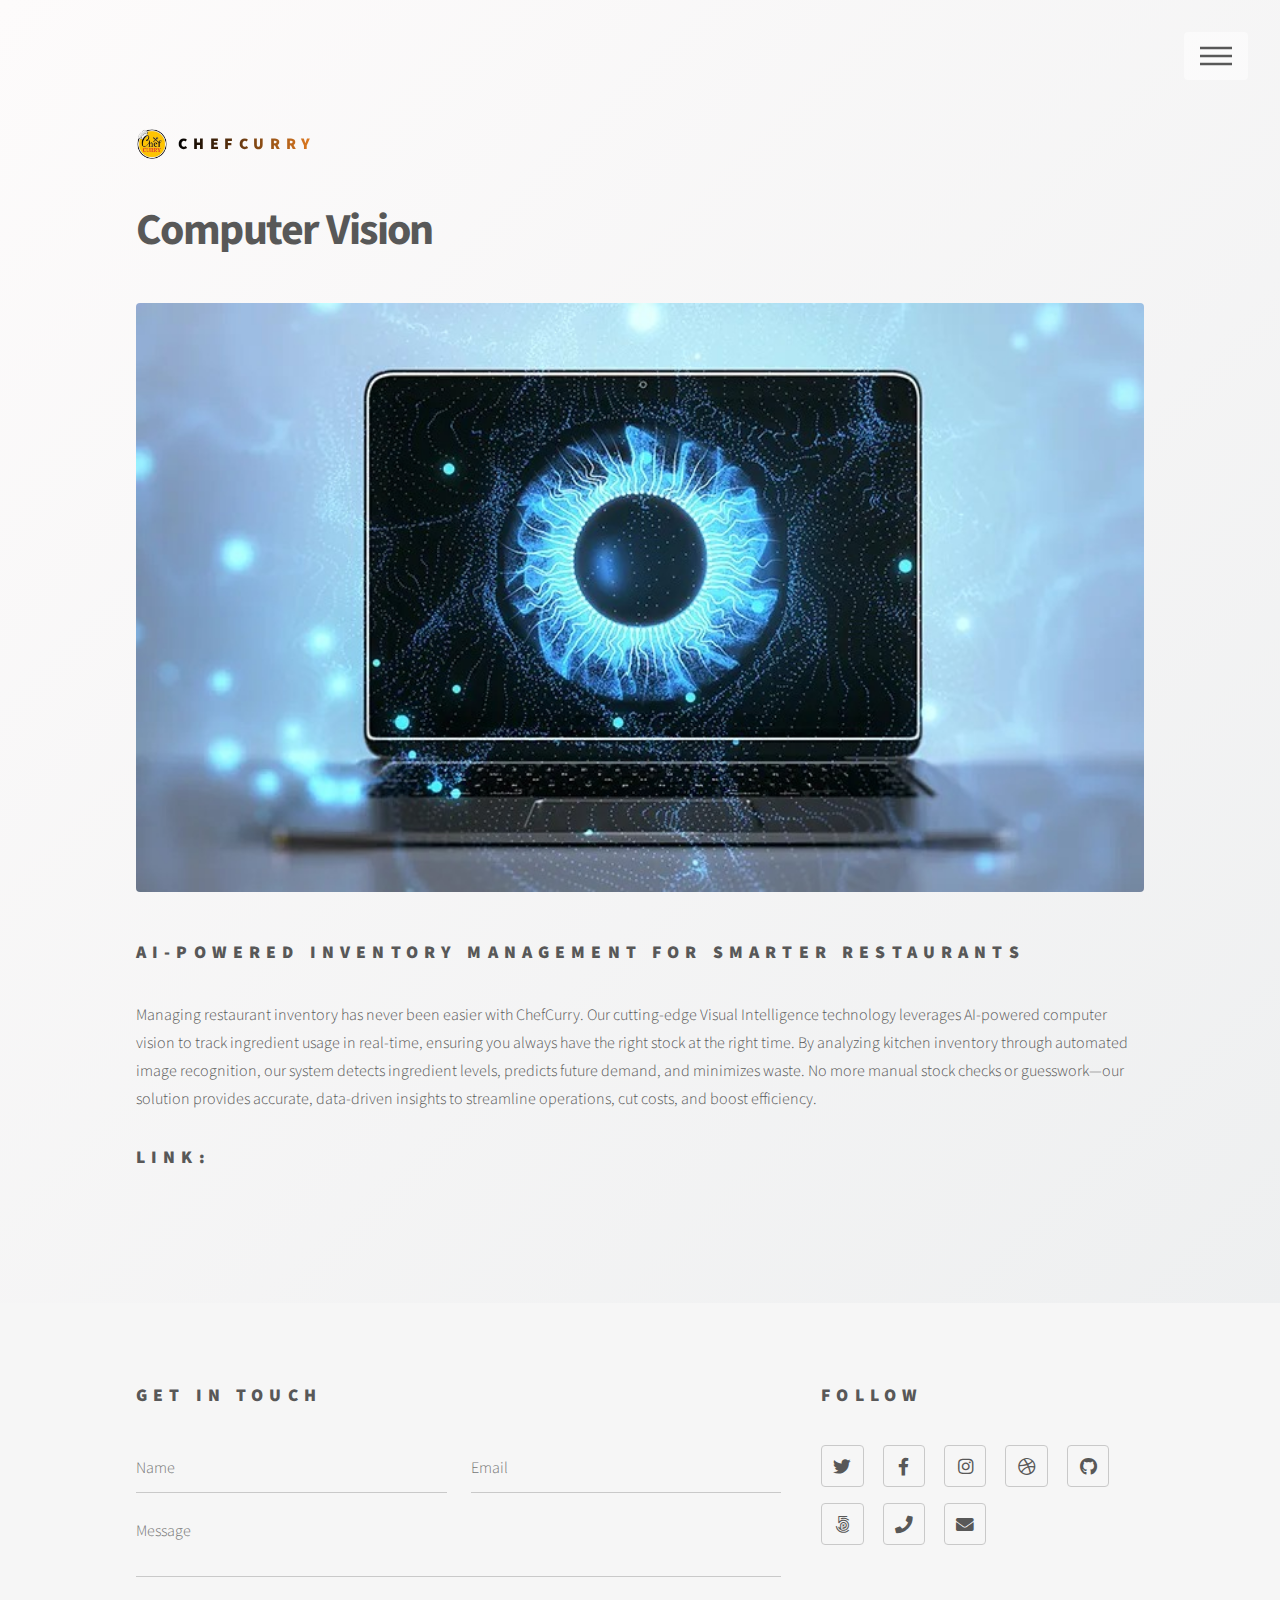
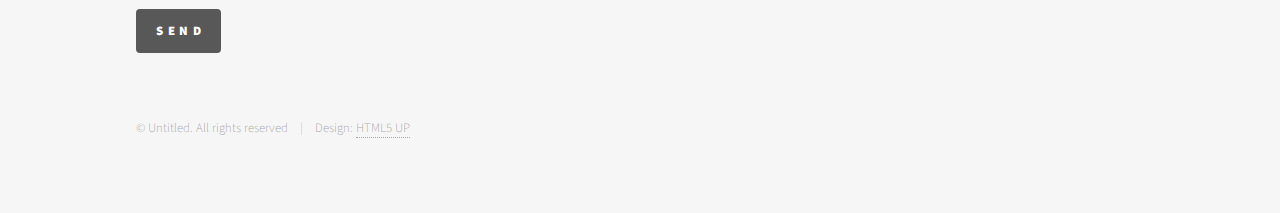
<file: html5up-phantom (2)/html5up-phantom/computer_vision.html>
<!DOCTYPE HTML>

<html>
	<head>
		<title>Computer Vision</title>
		<meta charset="utf-8" />
		<meta name="viewport" content="width=device-width, initial-scale=1, user-scalable=no" />
		<link rel="stylesheet" href="assets/css/main1.css" />
		<noscript><link rel="stylesheet" href="assets/css/noscript.css" /></noscript>
	</head>
	<body class="is-preload">
		<!-- Wrapper -->
			<div id="wrapper">

				<!-- Header -->
					<header id="header">
						<div class="inner">

							<!-- Logo -->
								<a href="index.html" class="logo">
									<span class="symbol"><img src="./images/logo-removebg-preview.png" alt="" /></span><span class="title">ChefCurry</span>
								</a>

							<!-- Nav -->
								<nav>
									<ul>
										<li><a href="#menu">Menu</a></li>
									</ul>
								</nav>

						</div>
					</header>

				<!-- Menu -->
					<nav id="menu">
						<h2>Menu</h2>
                        <ul>
							<li><a href="index.html">Home</a></li>
							<li><a href="computer_vision.html">Computer Vision for Inventory</a></li>
							<li><a href="Sales_prediction.html">Sales Prediction & Wastage prediction</a></li>
							<li><a href="Menu.html">Menu Optimization</a></li>
							
						</ul>
					</nav>

				<!-- Main -->
					<div id="main">
						<div class="inner">
							<h1>Computer Vision</h1>
							<span class="image main"><img src="images/vision.jpg" alt="" /></span>
							<h2>AI-Powered Inventory Management for Smarter Restaurants</h2>
							<p>Managing restaurant inventory has never been easier with ChefCurry. Our cutting-edge Visual Intelligence technology leverages AI-powered computer vision to track ingredient usage in real-time, ensuring you always have the right stock at the right time. By analyzing kitchen inventory through automated image recognition, our system detects ingredient levels, predicts future demand, and minimizes waste. No more manual stock checks or guesswork—our solution provides accurate, data-driven insights to streamline operations, cut costs, and boost efficiency.</p>
							<h2>Link:</h2>
						</div>
					</div>

				<!-- Footer -->
					<footer id="footer">
						<div class="inner">
							<section>
								<h2>Get in touch</h2>
								<form method="post" action="#">
									<div class="fields">
										<div class="field half">
											<input type="text" name="name" id="name" placeholder="Name" />
										</div>
										<div class="field half">
											<input type="email" name="email" id="email" placeholder="Email" />
										</div>
										<div class="field">
											<textarea name="message" id="message" placeholder="Message"></textarea>
										</div>
									</div>
									<ul class="actions">
										<li><input type="submit" value="Send" class="primary" /></li>
									</ul>
								</form>
							</section>
							<section>
								<h2>Follow</h2>
								<ul class="icons">
									<li><a href="#" class="icon brands style2 fa-twitter"><span class="label">Twitter</span></a></li>
									<li><a href="#" class="icon brands style2 fa-facebook-f"><span class="label">Facebook</span></a></li>
									<li><a href="#" class="icon brands style2 fa-instagram"><span class="label">Instagram</span></a></li>
									<li><a href="#" class="icon brands style2 fa-dribbble"><span class="label">Dribbble</span></a></li>
									<li><a href="#" class="icon brands style2 fa-github"><span class="label">GitHub</span></a></li>
									<li><a href="#" class="icon brands style2 fa-500px"><span class="label">500px</span></a></li>
									<li><a href="#" class="icon solid style2 fa-phone"><span class="label">Phone</span></a></li>
									<li><a href="#" class="icon solid style2 fa-envelope"><span class="label">Email</span></a></li>
								</ul>
							</section>
							<ul class="copyright">
								<li>&copy; Untitled. All rights reserved</li><li>Design: <a href="http://html5up.net">HTML5 UP</a></li>
							</ul>
						</div>
					</footer>

			</div>

		<!-- Scripts -->
			<script src="assets/js/jquery.min.js"></script>
			<script src="assets/js/browser.min.js"></script>
			<script src="assets/js/breakpoints.min.js"></script>
			<script src="assets/js/util.js"></script>
			<script src="assets/js/main.js"></script>

	</body>
</html>
</file>
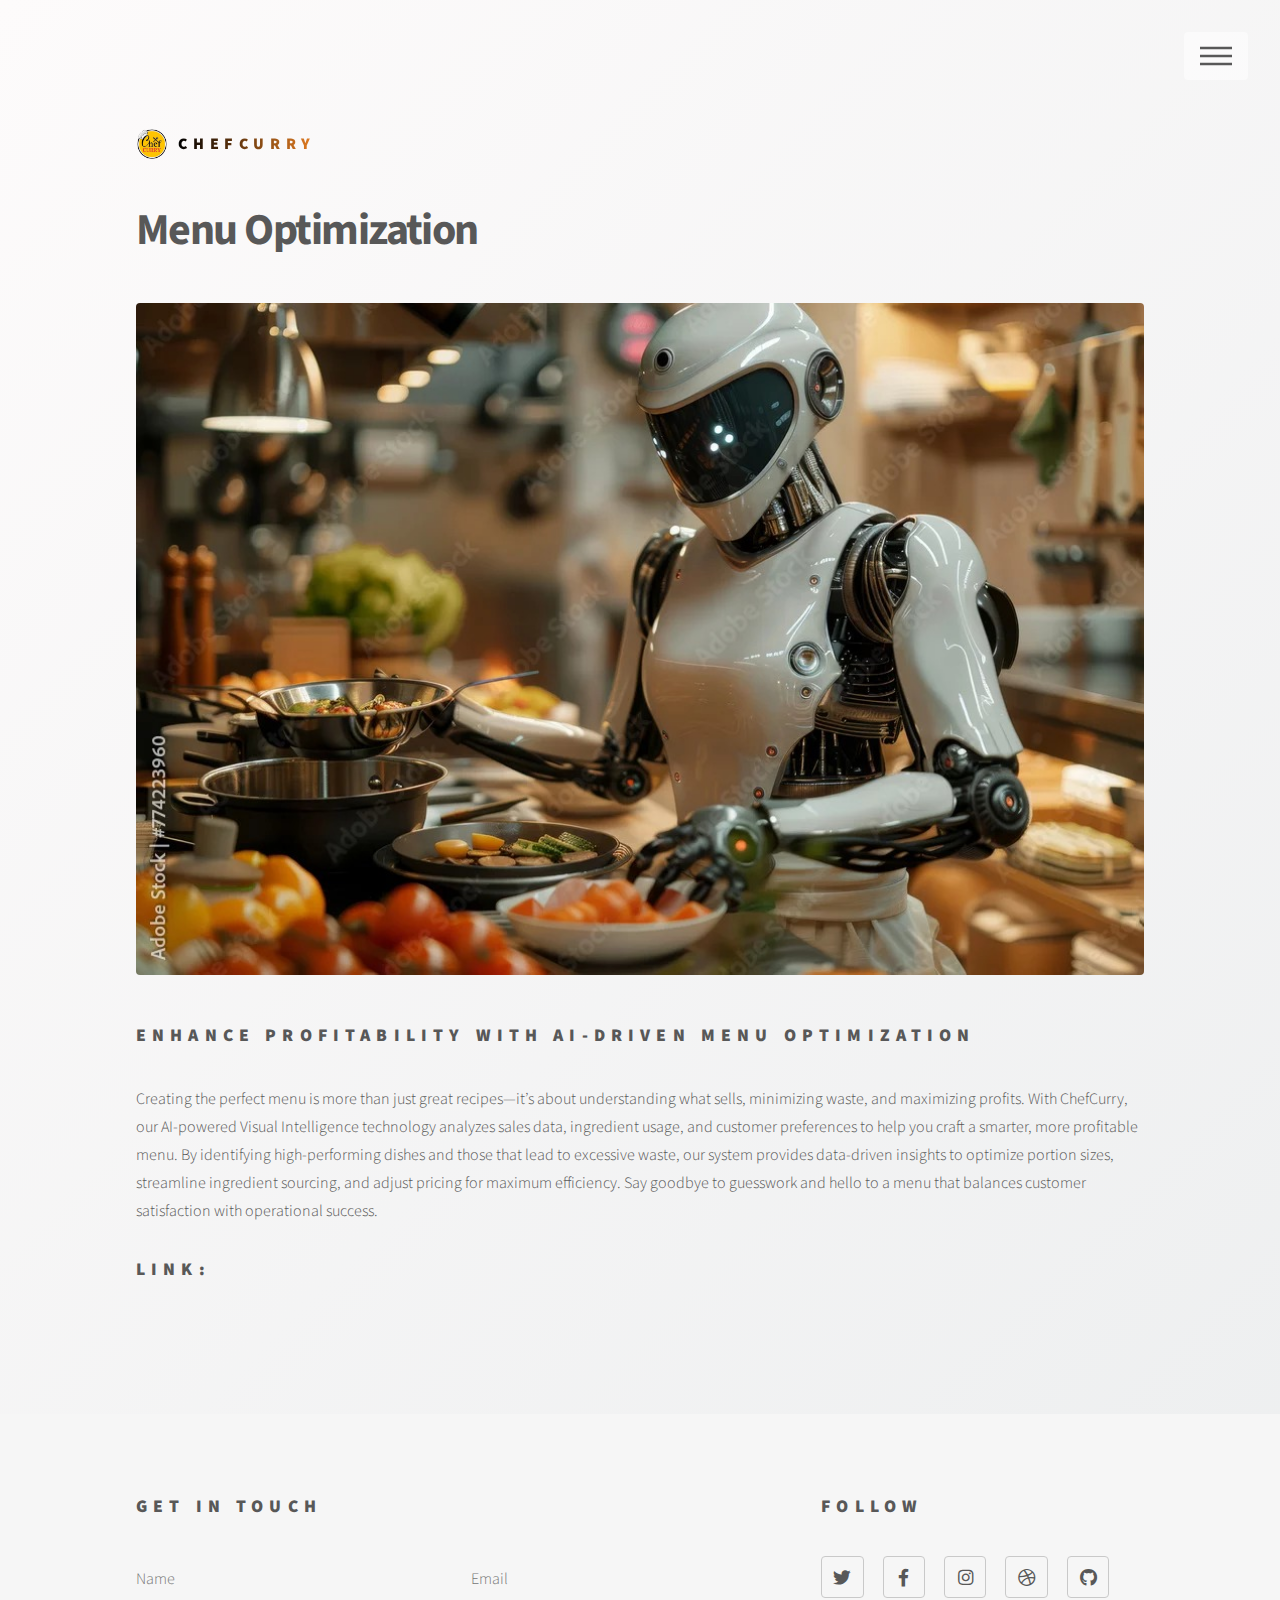
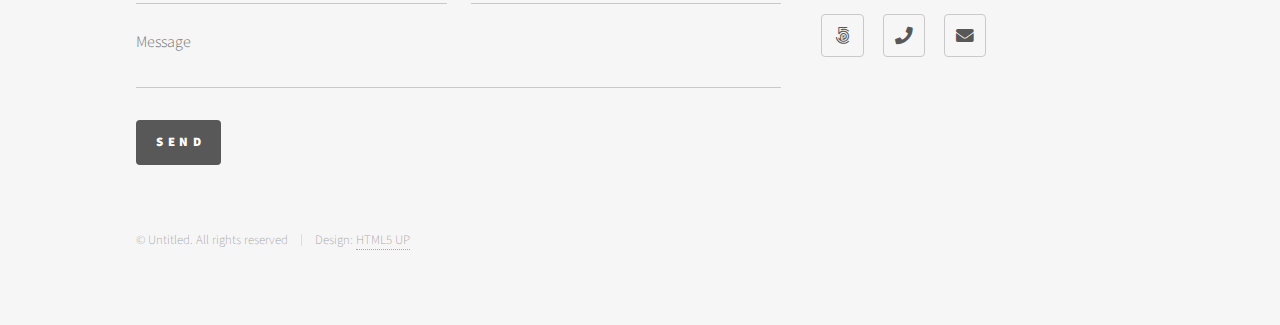
<file: html5up-phantom (2)/html5up-phantom/Menu.html>
<!DOCTYPE HTML>

<html>
	<head>
		<title>Menu Optimization</title>
		<meta charset="utf-8" />
		<meta name="viewport" content="width=device-width, initial-scale=1, user-scalable=no" />
		<link rel="stylesheet" href="assets/css/main1.css" />
		<noscript><link rel="stylesheet" href="assets/css/noscript.css" /></noscript>
	</head>
	<body class="is-preload">
		<!-- Wrapper -->
			<div id="wrapper">

				<!-- Header -->
					<header id="header">
						<div class="inner">

							<!-- Logo -->
								<a href="index.html" class="logo">
									<span class="symbol"><img src="./images/logo-removebg-preview.png" alt="" /></span><span class="title">ChefCurry</span>
								</a>

							<!-- Nav -->
								<nav>
									<ul>
										<li><a href="#menu">Menu</a></li>
									</ul>
								</nav>

						</div>
					</header>

				<!-- Menu -->
					<nav id="menu">
						<h2>Menu</h2>
                        <ul>
							<li><a href="index.html">Home</a></li>
							<li><a href="computer_vision.html">Computer Vision for Inventory</a></li>
							<li><a href="Sales_prediction.html">Sales Prediction & Wastage prediction</a></li>
							<li><a href="Menu.html">Menu Optimization</a></li>
							
						</ul>
					</nav>

				<!-- Main -->
					<div id="main">
						<div class="inner">
							<h1>Menu Optimization</h1>
							<span class="image main"><img src="images/menu.jpg" alt="" /></span>
							<h2>Enhance Profitability with AI-Driven Menu Optimization</h2>
							<p>Creating the perfect menu is more than just great recipes—it’s about understanding what sells, minimizing waste, and maximizing profits. With ChefCurry, our AI-powered Visual Intelligence technology analyzes sales data, ingredient usage, and customer preferences to help you craft a smarter, more profitable menu. By identifying high-performing dishes and those that lead to excessive waste, our system provides data-driven insights to optimize portion sizes, streamline ingredient sourcing, and adjust pricing for maximum efficiency. Say goodbye to guesswork and hello to a menu that balances customer satisfaction with operational success.</p>
							<h2>Link:</h2>
						</div>
					</div>

				<!-- Footer -->
					<footer id="footer">
						<div class="inner">
							<section>
								<h2>Get in touch</h2>
								<form method="post" action="#">
									<div class="fields">
										<div class="field half">
											<input type="text" name="name" id="name" placeholder="Name" />
										</div>
										<div class="field half">
											<input type="email" name="email" id="email" placeholder="Email" />
										</div>
										<div class="field">
											<textarea name="message" id="message" placeholder="Message"></textarea>
										</div>
									</div>
									<ul class="actions">
										<li><input type="submit" value="Send" class="primary" /></li>
									</ul>
								</form>
							</section>
							<section>
								<h2>Follow</h2>
								<ul class="icons">
									<li><a href="#" class="icon brands style2 fa-twitter"><span class="label">Twitter</span></a></li>
									<li><a href="#" class="icon brands style2 fa-facebook-f"><span class="label">Facebook</span></a></li>
									<li><a href="#" class="icon brands style2 fa-instagram"><span class="label">Instagram</span></a></li>
									<li><a href="#" class="icon brands style2 fa-dribbble"><span class="label">Dribbble</span></a></li>
									<li><a href="#" class="icon brands style2 fa-github"><span class="label">GitHub</span></a></li>
									<li><a href="#" class="icon brands style2 fa-500px"><span class="label">500px</span></a></li>
									<li><a href="#" class="icon solid style2 fa-phone"><span class="label">Phone</span></a></li>
									<li><a href="#" class="icon solid style2 fa-envelope"><span class="label">Email</span></a></li>
								</ul>
							</section>
							<ul class="copyright">
								<li>&copy; Untitled. All rights reserved</li><li>Design: <a href="http://html5up.net">HTML5 UP</a></li>
							</ul>
						</div>
					</footer>

			</div>

		<!-- Scripts -->
			<script src="assets/js/jquery.min.js"></script>
			<script src="assets/js/browser.min.js"></script>
			<script src="assets/js/breakpoints.min.js"></script>
			<script src="assets/js/util.js"></script>
			<script src="assets/js/main.js"></script>

	</body>
</html>
</file>
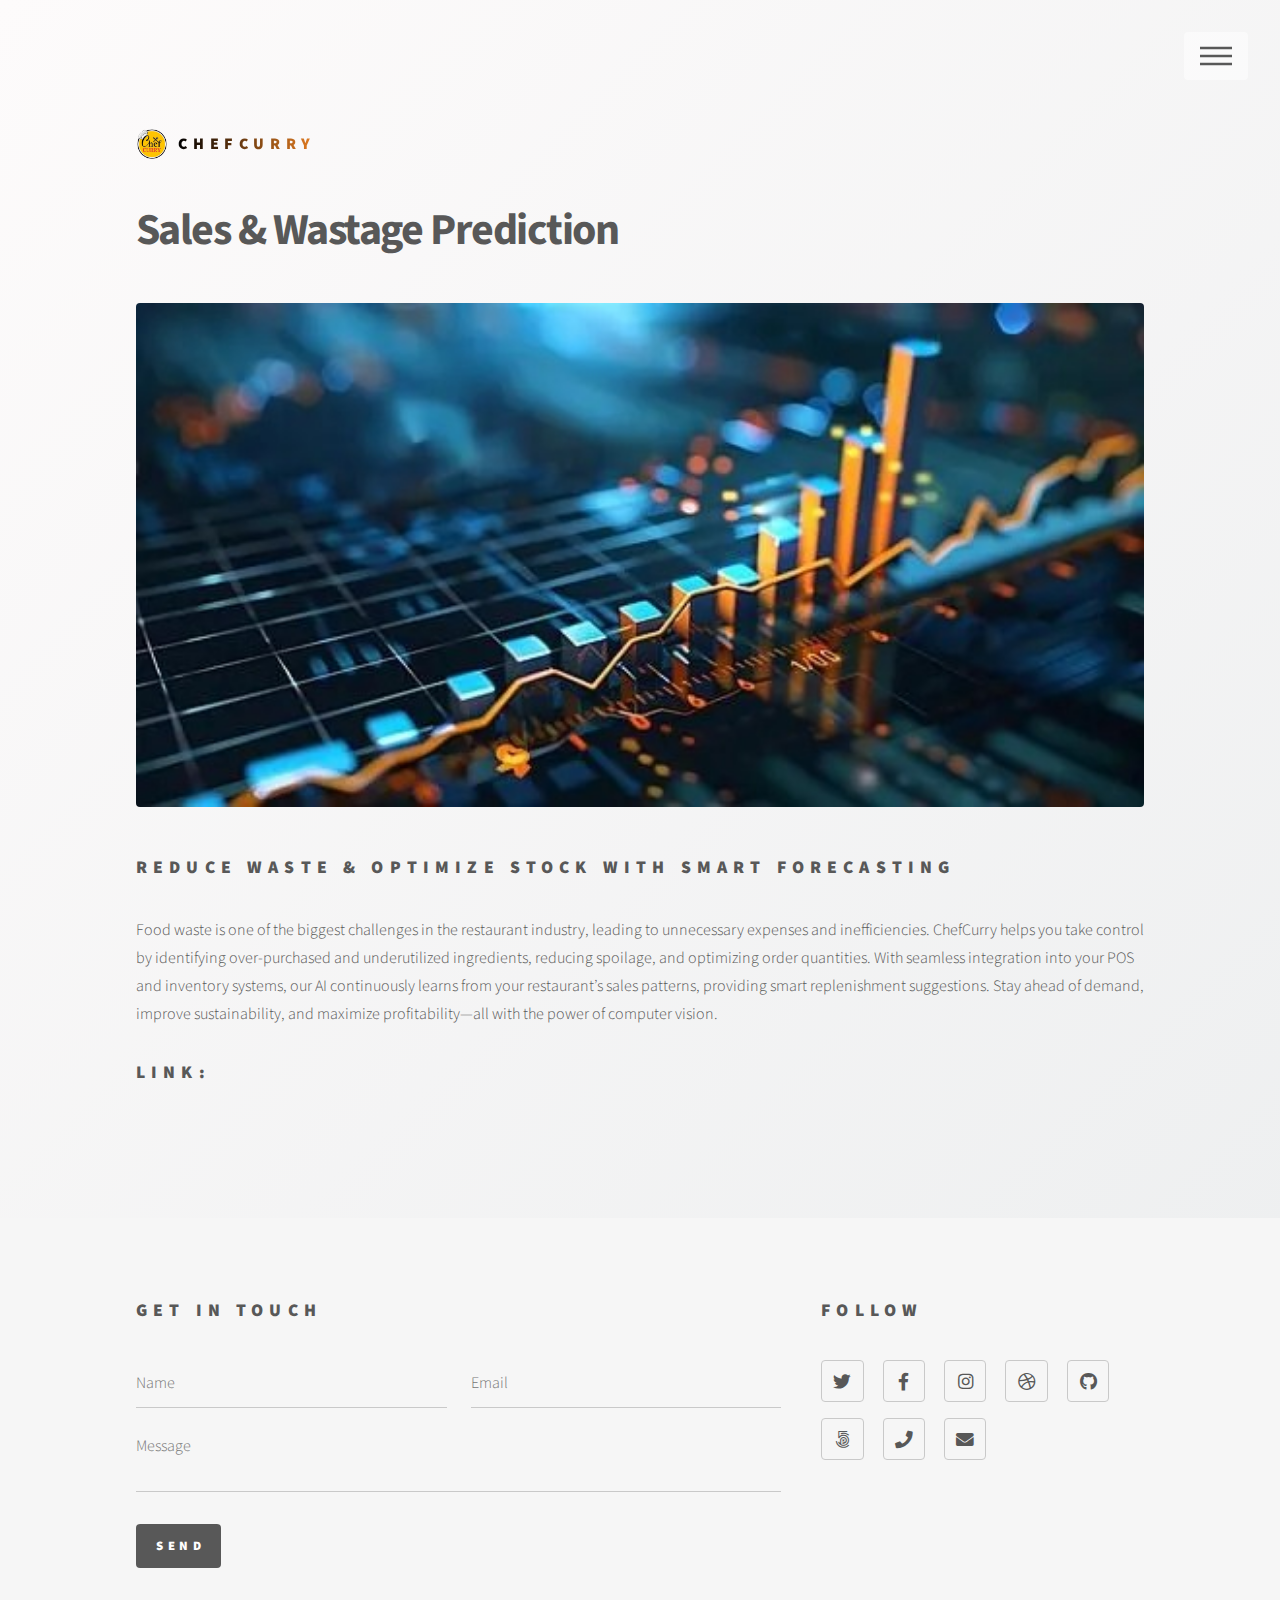
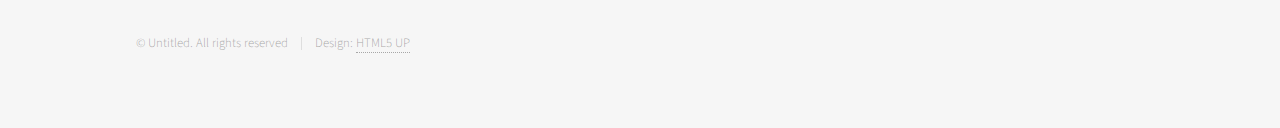
<file: html5up-phantom (2)/html5up-phantom/Sales_prediction.html>
<!DOCTYPE HTML>

<html>
	<head>
		<title>Sales Prediction</title>
		<meta charset="utf-8" />
		<meta name="viewport" content="width=device-width, initial-scale=1, user-scalable=no" />
		<link rel="stylesheet" href="assets/css/main1.css" />
		<noscript><link rel="stylesheet" href="assets/css/noscript.css" /></noscript>
	</head>
	<body class="is-preload">
		<!-- Wrapper -->
			<div id="wrapper">

				<!-- Header -->
					<header id="header">
						<div class="inner">

							<!-- Logo -->
								<a href="index.html" class="logo">
									<span class="symbol"><img src="./images/logo-removebg-preview.png" alt="" /></span><span class="title">ChefCurry</span>
								</a>

							<!-- Nav -->
								<nav>
									<ul>
										<li><a href="#menu">Menu</a></li>
									</ul>
								</nav>

						</div>
					</header>

				<!-- Menu -->
					<nav id="menu">
						<h2>Menu</h2>
                        <ul>
							<li><a href="index.html">Home</a></li>
							<li><a href="computer_vision.html">Computer Vision for Inventory</a></li>
							<li><a href="Sales_prediction.html">Sales Prediction & Wastage prediction</a></li>
							<li><a href="Menu.html">Menu Optimization</a></li>
							
						</ul>
					</nav>

				<!-- Main -->
					<div id="main">
						<div class="inner">
							<h1>Sales & Wastage Prediction</h1>
							<span class="image main"><img src="images/prediction.jpg" alt="" /></span>
							<h2>Reduce Waste & Optimize Stock with Smart Forecasting</h2>
							<p>Food waste is one of the biggest challenges in the restaurant industry, leading to unnecessary expenses and inefficiencies. ChefCurry helps you take control by identifying over-purchased and underutilized ingredients, reducing spoilage, and optimizing order quantities. With seamless integration into your POS and inventory systems, our AI continuously learns from your restaurant’s sales patterns, providing smart replenishment suggestions. Stay ahead of demand, improve sustainability, and maximize profitability—all with the power of computer vision.</p>
							<h2>Link:</h2>
						</div>
					</div>

				<!-- Footer -->
					<footer id="footer">
						<div class="inner">
							<section>
								<h2>Get in touch</h2>
								<form method="post" action="#">
									<div class="fields">
										<div class="field half">
											<input type="text" name="name" id="name" placeholder="Name" />
										</div>
										<div class="field half">
											<input type="email" name="email" id="email" placeholder="Email" />
										</div>
										<div class="field">
											<textarea name="message" id="message" placeholder="Message"></textarea>
										</div>
									</div>
									<ul class="actions">
										<li><input type="submit" value="Send" class="primary" /></li>
									</ul>
								</form>
							</section>
							<section>
								<h2>Follow</h2>
								<ul class="icons">
									<li><a href="#" class="icon brands style2 fa-twitter"><span class="label">Twitter</span></a></li>
									<li><a href="#" class="icon brands style2 fa-facebook-f"><span class="label">Facebook</span></a></li>
									<li><a href="#" class="icon brands style2 fa-instagram"><span class="label">Instagram</span></a></li>
									<li><a href="#" class="icon brands style2 fa-dribbble"><span class="label">Dribbble</span></a></li>
									<li><a href="#" class="icon brands style2 fa-github"><span class="label">GitHub</span></a></li>
									<li><a href="#" class="icon brands style2 fa-500px"><span class="label">500px</span></a></li>
									<li><a href="#" class="icon solid style2 fa-phone"><span class="label">Phone</span></a></li>
									<li><a href="#" class="icon solid style2 fa-envelope"><span class="label">Email</span></a></li>
								</ul>
							</section>
							<ul class="copyright">
								<li>&copy; Untitled. All rights reserved</li><li>Design: <a href="http://html5up.net">HTML5 UP</a></li>
							</ul>
						</div>
					</footer>

			</div>

		<!-- Scripts -->
			<script src="assets/js/jquery.min.js"></script>
			<script src="assets/js/browser.min.js"></script>
			<script src="assets/js/breakpoints.min.js"></script>
			<script src="assets/js/util.js"></script>
			<script src="assets/js/main.js"></script>

	</body>
</html>
</file>
<file: html5up-phantom (2)/html5up-phantom/assets/css/noscript.css>
/*
	Phantom by HTML5 UP
	html5up.net | @ajlkn
	Free for personal and commercial use under the CCA 3.0 license (html5up.net/license)
*/

/* Tiles */

	body.is-preload .tiles article {
		-moz-transform: none;
		-webkit-transform: none;
		-ms-transform: none;
		transform: none;
		opacity: 1;
	}
</file>
<file: html5up-phantom (2)/html5up-phantom/assets/css/main1.css>
@import url(fontawesome-all.min.css);
@import url("https://fonts.googleapis.com/css?family=Source+Sans+Pro:300,700,900");

/*
	Phantom by HTML5 UP
	html5up.net | @ajlkn
	Free for personal and commercial use under the CCA 3.0 license (html5up.net/license)
*/

/* RESET & BASE */
html, body, div, span, applet, object,
iframe, h1, h2, h3, h4, h5, h6, p, blockquote,
pre, a, abbr, acronym, address, big, cite,
code, del, dfn, em, img, ins, kbd, q, s, samp,
small, strike, strong, sub, sup, tt, var, b,
u, i, center, dl, dt, dd, ol, ul, li, fieldset,
form, label, legend, table, caption, tbody,
tfoot, thead, tr, th, td, article, aside,
canvas, details, embed, figure, figcaption,
footer, header, hgroup, menu, nav, output, ruby,
section, summary, time, mark, audio, video {
	margin: 0;
	padding: 0;
	border: 0;
	font-size: 100%;
	font: inherit;
	vertical-align: baseline;
}

article, aside, details, figcaption, figure,
footer, header, hgroup, menu, nav, section {
	display: block;
}

body {
	line-height: 1;
}

ol, ul {
	list-style: none;
}

blockquote, q {
	quotes: none;
}

	blockquote:before, blockquote:after, q:before, q:after {
		content: '';
		content: none;
	}

table {
	border-collapse: collapse;
	border-spacing: 0;
}

body {
	-webkit-text-size-adjust: none;
}

mark {
	background-color: transparent;
	color: inherit;
}

input::-moz-focus-inner {
	border: 0;
	padding: 0;
}

input, select, textarea {
	-moz-appearance: none;
	-webkit-appearance: none;
	-ms-appearance: none;
	appearance: none;
}

/* Basic */

	@-ms-viewport {
		width: device-width;
	}

	body {
		-ms-overflow-style: scrollbar;
	}

	@media screen and (max-width: 480px) {

		html, body {
			min-width: 320px;
		}

	}

	html {
		box-sizing: border-box;
	}

	*, *:before, *:after {
		box-sizing: inherit;
	}

	body {
		background: #dcdbdb;
	}

		body.is-preload *, body.is-preload *:before, body.is-preload *:after {
			-moz-animation: none !important;
			-webkit-animation: none !important;
			-ms-animation: none !important;
			animation: none !important;
			-moz-transition: none !important;
			-webkit-transition: none !important;
			-ms-transition: none !important;
			transition: none !important;
		}

/* Type */

	body, input, select, textarea {
		color: #585858;
		font-family: "Source Sans Pro", Helvetica, sans-serif;
		font-size: 16pt;
		font-weight: 300;
		line-height: 1.75;
	}

		@media screen and (max-width: 1680px) {

			body, input, select, textarea {
				font-size: 14pt;
			}

		}

		@media screen and (max-width: 1280px) {

			body, input, select, textarea {
				font-size: 12pt;
			}

		}

	a {
		-moz-transition: border-bottom-color 0.2s ease, color 0.2s ease;
		-webkit-transition: border-bottom-color 0.2s ease, color 0.2s ease;
		-ms-transition: border-bottom-color 0.2s ease, color 0.2s ease;
		transition: border-bottom-color 0.2s ease, color 0.2s ease;
		text-decoration: none;
		color: #585858;
		border-bottom: dotted 1px rgba(88, 88, 88, 0.5);
	}

		a:hover {
			border-bottom-color: transparent;
			color: #f2849e !important;
		}

	strong, b {
		font-weight: 900;
	}

	em, i {
		font-style: italic;
	}

	p {
		margin: 0 0 2em 0;
	}

	h1 {
		font-size: 2.75em;
		font-weight: 700;
		line-height: 1.3;
		margin: 0 0 1em 0;
		letter-spacing: -0.035em;
	}

		h1 a {
			color: inherit;
		}

		@media screen and (max-width: 736px) {

			h1 {
				font-size: 2em;
				margin: 0 0 1em 0;
			}

		}

		@media screen and (max-width: 360px) {

			h1 {
				font-size: 1.75em;
			}

		}

	h2, h3, h4, h5, h6 {
		font-weight: 900;
		line-height: 1.5;
		margin: 0 0 2em 0;
		text-transform: uppercase;
		letter-spacing: 0.35em;
	}

		h2 a, h3 a, h4 a, h5 a, h6 a {
			color: inherit;
		}

	h2 {
		font-size: 1.1em;
	}

	h3 {
		font-size: 1em;
	}

	h4 {
		font-size: 0.8em;
	}

	h5 {
		font-size: 0.8em;
	}

	h6 {
		font-size: 0.8em;
	}

	@media screen and (max-width: 980px) {

		h1 br, h2 br, h3 br, h4 br, h5 br, h6 br {
			display: none;
		}

	}

	@media screen and (max-width: 736px) {

		h2 {
			font-size: 1em;
		}

		h3 {
			font-size: 0.8em;
		}

	}

	sub {
		font-size: 0.8em;
		position: relative;
		top: 0.5em;
	}

	sup {
		font-size: 0.8em;
		position: relative;
		top: -0.5em;
	}

	blockquote {
		border-left: solid 4px #c9c9c9;
		font-style: italic;
		margin: 0 0 2em 0;
		padding: 0.5em 0 0.5em 2em;
	}

	code {
		background: rgba(144, 144, 144, 0.075);
		border-radius: 4px;
		border: solid 1px #c9c9c9;
		font-family: "Courier New", monospace;
		font-size: 0.9em;
		margin: 0 0.25em;
		padding: 0.25em 0.65em;
	}

	pre {
		-webkit-overflow-scrolling: touch;
		font-family: "Courier New", monospace;
		font-size: 0.9em;
		margin: 0 0 2em 0;
	}

		pre code {
			display: block;
			line-height: 1.75;
			padding: 1em 1.5em;
			overflow-x: auto;
		}

	hr {
		border: 0;
		border-bottom: solid 1px #c9c9c9;
		margin: 2em 0;
	}

		hr.major {
			margin: 3em 0;
		}

	.align-left {
		text-align: left;
	}

	.align-center {
		text-align: center;
	}

	.align-right {
		text-align: right;
	}

/* Row */

	.row {
		display: flex;
		flex-wrap: wrap;
		box-sizing: border-box;
		align-items: stretch;
	}

		.row > * {
			box-sizing: border-box;
		}

		.row.gtr-uniform > * > :last-child {
			margin-bottom: 0;
		}

		.row.aln-left {
			justify-content: flex-start;
		}

		.row.aln-center {
			justify-content: center;
		}

		.row.aln-right {
			justify-content: flex-end;
		}

		.row.aln-top {
			align-items: flex-start;
		}

		.row.aln-middle {
			align-items: center;
		}

		.row.aln-bottom {
			align-items: flex-end;
		}

		.row > .imp {
			order: -1;
		}

		.row > .col-1 {
			width: 8.33333%;
		}

		.row > .off-1 {
			margin-left: 8.33333%;
		}

		.row > .col-2 {
			width: 16.66667%;
		}

		.row > .off-2 {
			margin-left: 16.66667%;
		}

		.row > .col-3 {
			width: 25%;
		}

		.row > .off-3 {
			margin-left: 25%;
		}

		.row > .col-4 {
			width: 33.33333%;
		}

		.row > .off-4 {
			margin-left: 33.33333%;
		}

		.row > .col-5 {
			width: 41.66667%;
		}

		.row > .off-5 {
			margin-left: 41.66667%;
		}

		.row > .col-6 {
			width: 50%;
		}

		.row > .off-6 {
			margin-left: 50%;
		}

		.row > .col-7 {
			width: 58.33333%;
		}

		.row > .off-7 {
			margin-left: 58.33333%;
		}

		.row > .col-8 {
			width: 66.66667%;
		}

		.row > .off-8 {
			margin-left: 66.66667%;
		}

		.row > .col-9 {
			width: 75%;
		}

		.row > .off-9 {
			margin-left: 75%;
		}

		.row > .col-10 {
			width: 83.33333%;
		}

		.row > .off-10 {
			margin-left: 83.33333%;
		}

		.row > .col-11 {
			width: 91.66667%;
		}

		.row > .off-11 {
			margin-left: 91.66667%;
		}

		.row > .col-12 {
			width: 100%;
		}

		.row > .off-12 {
			margin-left: 100%;
		}

		.row.gtr-0 {
			margin-top: 0;
			margin-left: 0em;
		}

			.row.gtr-0 > * {
				padding: 0 0 0 0em;
			}

			.row.gtr-0.gtr-uniform {
				margin-top: 0em;
			}

				.row.gtr-0.gtr-uniform > * {
					padding-top: 0em;
				}

		.row.gtr-25 {
			margin-top: 0;
			margin-left: -0.5em;
		}

			.row.gtr-25 > * {
				padding: 0 0 0 0.5em;
			}

			.row.gtr-25.gtr-uniform {
				margin-top: -0.5em;
			}

				.row.gtr-25.gtr-uniform > * {
					padding-top: 0.5em;
				}

		.row.gtr-50 {
			margin-top: 0;
			margin-left: -1em;
		}

			.row.gtr-50 > * {
				padding: 0 0 0 1em;
			}

			.row.gtr-50.gtr-uniform {
				margin-top: -1em;
			}

				.row.gtr-50.gtr-uniform > * {
					padding-top: 1em;
				}

		.row {
			margin-top: 0;
			margin-left: -2em;
		}

			.row > * {
				padding: 0 0 0 2em;
			}

			.row.gtr-uniform {
				margin-top: -2em;
			}

				.row.gtr-uniform > * {
					padding-top: 2em;
				}

		.row.gtr-150 {
			margin-top: 0;
			margin-left: -3em;
		}

			.row.gtr-150 > * {
				padding: 0 0 0 3em;
			}

			.row.gtr-150.gtr-uniform {
				margin-top: -3em;
			}

				.row.gtr-150.gtr-uniform > * {
					padding-top: 3em;
				}

		.row.gtr-200 {
			margin-top: 0;
			margin-left: -4em;
		}

			.row.gtr-200 > * {
				padding: 0 0 0 4em;
			}

			.row.gtr-200.gtr-uniform {
				margin-top: -4em;
			}

				.row.gtr-200.gtr-uniform > * {
					padding-top: 4em;
				}

		@media screen and (max-width: 1680px) {

			.row {
				display: flex;
				flex-wrap: wrap;
				box-sizing: border-box;
				align-items: stretch;
			}

				.row > * {
					box-sizing: border-box;
				}

				.row.gtr-uniform > * > :last-child {
					margin-bottom: 0;
				}

				.row.aln-left {
					justify-content: flex-start;
				}

				.row.aln-center {
					justify-content: center;
				}

				.row.aln-right {
					justify-content: flex-end;
				}

				.row.aln-top {
					align-items: flex-start;
				}

				.row.aln-middle {
					align-items: center;
				}

				.row.aln-bottom {
					align-items: flex-end;
				}

				.row > .imp-xlarge {
					order: -1;
				}

				.row > .col-1-xlarge {
					width: 8.33333%;
				}

				.row > .off-1-xlarge {
					margin-left: 8.33333%;
				}

				.row > .col-2-xlarge {
					width: 16.66667%;
				}

				.row > .off-2-xlarge {
					margin-left: 16.66667%;
				}

				.row > .col-3-xlarge {
					width: 25%;
				}

				.row > .off-3-xlarge {
					margin-left: 25%;
				}

				.row > .col-4-xlarge {
					width: 33.33333%;
				}

				.row > .off-4-xlarge {
					margin-left: 33.33333%;
				}

				.row > .col-5-xlarge {
					width: 41.66667%;
				}

				.row > .off-5-xlarge {
					margin-left: 41.66667%;
				}

				.row > .col-6-xlarge {
					width: 50%;
				}

				.row > .off-6-xlarge {
					margin-left: 50%;
				}

				.row > .col-7-xlarge {
					width: 58.33333%;
				}

				.row > .off-7-xlarge {
					margin-left: 58.33333%;
				}

				.row > .col-8-xlarge {
					width: 66.66667%;
				}

				.row > .off-8-xlarge {
					margin-left: 66.66667%;
				}

				.row > .col-9-xlarge {
					width: 75%;
				}

				.row > .off-9-xlarge {
					margin-left: 75%;
				}

				.row > .col-10-xlarge {
					width: 83.33333%;
				}

				.row > .off-10-xlarge {
					margin-left: 83.33333%;
				}

				.row > .col-11-xlarge {
					width: 91.66667%;
				}

				.row > .off-11-xlarge {
					margin-left: 91.66667%;
				}

				.row > .col-12-xlarge {
					width: 100%;
				}

				.row > .off-12-xlarge {
					margin-left: 100%;
				}

				.row.gtr-0 {
					margin-top: 0;
					margin-left: 0em;
				}

					.row.gtr-0 > * {
						padding: 0 0 0 0em;
					}

					.row.gtr-0.gtr-uniform {
						margin-top: 0em;
					}

						.row.gtr-0.gtr-uniform > * {
							padding-top: 0em;
						}

				.row.gtr-25 {
					margin-top: 0;
					margin-left: -0.5em;
				}

					.row.gtr-25 > * {
						padding: 0 0 0 0.5em;
					}

					.row.gtr-25.gtr-uniform {
						margin-top: -0.5em;
					}

						.row.gtr-25.gtr-uniform > * {
							padding-top: 0.5em;
						}

				.row.gtr-50 {
					margin-top: 0;
					margin-left: -1em;
				}

					.row.gtr-50 > * {
						padding: 0 0 0 1em;
					}

					.row.gtr-50.gtr-uniform {
						margin-top: -1em;
					}

						.row.gtr-50.gtr-uniform > * {
							padding-top: 1em;
						}

				.row {
					margin-top: 0;
					margin-left: -2em;
				}

					.row > * {
						padding: 0 0 0 2em;
					}

					.row.gtr-uniform {
						margin-top: -2em;
					}

						.row.gtr-uniform > * {
							padding-top: 2em;
						}

				.row.gtr-150 {
					margin-top: 0;
					margin-left: -3em;
				}

					.row.gtr-150 > * {
						padding: 0 0 0 3em;
					}

					.row.gtr-150.gtr-uniform {
						margin-top: -3em;
					}

						.row.gtr-150.gtr-uniform > * {
							padding-top: 3em;
						}

				.row.gtr-200 {
					margin-top: 0;
					margin-left: -4em;
				}

					.row.gtr-200 > * {
						padding: 0 0 0 4em;
					}

					.row.gtr-200.gtr-uniform {
						margin-top: -4em;
					}

						.row.gtr-200.gtr-uniform > * {
							padding-top: 4em;
						}

		}

		@media screen and (max-width: 1280px) {

			.row {
				display: flex;
				flex-wrap: wrap;
				box-sizing: border-box;
				align-items: stretch;
			}

				.row > * {
					box-sizing: border-box;
				}

				.row.gtr-uniform > * > :last-child {
					margin-bottom: 0;
				}

				.row.aln-left {
					justify-content: flex-start;
				}

				.row.aln-center {
					justify-content: center;
				}

				.row.aln-right {
					justify-content: flex-end;
				}

				.row.aln-top {
					align-items: flex-start;
				}

				.row.aln-middle {
					align-items: center;
				}

				.row.aln-bottom {
					align-items: flex-end;
				}

				.row > .imp-large {
					order: -1;
				}

				.row > .col-1-large {
					width: 8.33333%;
				}

				.row > .off-1-large {
					margin-left: 8.33333%;
				}

				.row > .col-2-large {
					width: 16.66667%;
				}

				.row > .off-2-large {
					margin-left: 16.66667%;
				}

				.row > .col-3-large {
					width: 25%;
				}

				.row > .off-3-large {
					margin-left: 25%;
				}

				.row > .col-4-large {
					width: 33.33333%;
				}

				.row > .off-4-large {
					margin-left: 33.33333%;
				}

				.row > .col-5-large {
					width: 41.66667%;
				}

				.row > .off-5-large {
					margin-left: 41.66667%;
				}

				.row > .col-6-large {
					width: 50%;
				}

				.row > .off-6-large {
					margin-left: 50%;
				}

				.row > .col-7-large {
					width: 58.33333%;
				}

				.row > .off-7-large {
					margin-left: 58.33333%;
				}

				.row > .col-8-large {
					width: 66.66667%;
				}

				.row > .off-8-large {
					margin-left: 66.66667%;
				}

				.row > .col-9-large {
					width: 75%;
				}

				.row > .off-9-large {
					margin-left: 75%;
				}

				.row > .col-10-large {
					width: 83.33333%;
				}

				.row > .off-10-large {
					margin-left: 83.33333%;
				}

				.row > .col-11-large {
					width: 91.66667%;
				}

				.row > .off-11-large {
					margin-left: 91.66667%;
				}

				.row > .col-12-large {
					width: 100%;
				}

				.row > .off-12-large {
					margin-left: 100%;
				}

				.row.gtr-0 {
					margin-top: 0;
					margin-left: 0em;
				}

					.row.gtr-0 > * {
						padding: 0 0 0 0em;
					}

					.row.gtr-0.gtr-uniform {
						margin-top: 0em;
					}

						.row.gtr-0.gtr-uniform > * {
							padding-top: 0em;
						}

				.row.gtr-25 {
					margin-top: 0;
					margin-left: -0.5em;
				}

					.row.gtr-25 > * {
						padding: 0 0 0 0.5em;
					}

					.row.gtr-25.gtr-uniform {
						margin-top: -0.5em;
					}

						.row.gtr-25.gtr-uniform > * {
							padding-top: 0.5em;
						}

				.row.gtr-50 {
					margin-top: 0;
					margin-left: -1em;
				}

					.row.gtr-50 > * {
						padding: 0 0 0 1em;
					}

					.row.gtr-50.gtr-uniform {
						margin-top: -1em;
					}

						.row.gtr-50.gtr-uniform > * {
							padding-top: 1em;
						}

				.row {
					margin-top: 0;
					margin-left: -2em;
				}

					.row > * {
						padding: 0 0 0 2em;
					}

					.row.gtr-uniform {
						margin-top: -2em;
					}

						.row.gtr-uniform > * {
							padding-top: 2em;
						}

				.row.gtr-150 {
					margin-top: 0;
					margin-left: -3em;
				}

					.row.gtr-150 > * {
						padding: 0 0 0 3em;
					}

					.row.gtr-150.gtr-uniform {
						margin-top: -3em;
					}

						.row.gtr-150.gtr-uniform > * {
							padding-top: 3em;
						}

				.row.gtr-200 {
					margin-top: 0;
					margin-left: -4em;
				}

					.row.gtr-200 > * {
						padding: 0 0 0 4em;
					}

					.row.gtr-200.gtr-uniform {
						margin-top: -4em;
					}

						.row.gtr-200.gtr-uniform > * {
							padding-top: 4em;
						}

		}

		@media screen and (max-width: 736px) {

			.row {
				display: flex;
				flex-wrap: wrap;
				box-sizing: border-box;
				align-items: stretch;
			}

				.row > * {
					box-sizing: border-box;
				}

				.row.gtr-uniform > * > :last-child {
					margin-bottom: 0;
				}

				.row.aln-left {
					justify-content: flex-start;
				}

				.row.aln-center {
					justify-content: center;
				}

				.row.aln-right {
					justify-content: flex-end;
				}

				.row.aln-top {
					align-items: flex-start;
				}

				.row.aln-middle {
					align-items: center;
				}

				.row.aln-bottom {
					align-items: flex-end;
				}

				.row > .imp-small {
					order: -1;
				}

				.row > .col-1-small {
					width: 8.33333%;
				}

				.row > .off-1-small {
					margin-left: 8.33333%;
				}

				.row > .col-2-small {
					width: 16.66667%;
				}

				.row > .off-2-small {
					margin-left: 16.66667%;
				}

				.row > .col-3-small {
					width: 25%;
				}

				.row > .off-3-small {
					margin-left: 25%;
				}

				.row > .col-4-small {
					width: 33.33333%;
				}

				.row > .off-4-small {
					margin-left: 33.33333%;
				}

				.row > .col-5-small {
					width: 41.66667%;
				}

				.row > .off-5-small {
					margin-left: 41.66667%;
				}

				.row > .col-6-small {
					width: 50%;
				}

				.row > .off-6-small {
					margin-left: 50%;
				}

				.row > .col-7-small {
					width: 58.33333%;
				}

				.row > .off-7-small {
					margin-left: 58.33333%;
				}

				.row > .col-8-small {
					width: 66.66667%;
				}

				.row > .off-8-small {
					margin-left: 66.66667%;
				}

				.row > .col-9-small {
					width: 75%;
				}

				.row > .off-9-small {
					margin-left: 75%;
				}

				.row > .col-10-small {
					width: 83.33333%;
				}

				.row > .off-10-small {
					margin-left: 83.33333%;
				}

				.row > .col-11-small {
					width: 91.66667%;
				}

				.row > .off-11-small {
					margin-left: 91.66667%;
				}

				.row > .col-12-small {
					width: 100%;
				}

				.row > .off-12-small {
					margin-left: 100%;
				}

				.row.gtr-0 {
					margin-top: 0;
					margin-left: 0em;
				}

					.row.gtr-0 > * {
						padding: 0 0 0 0em;
					}

					.row.gtr-0.gtr-uniform {
						margin-top: 0em;
					}

						.row.gtr-0.gtr-uniform > * {
							padding-top: 0em;
						}

				.row.gtr-25 {
					margin-top: 0;
					margin-left: -0.25em;
				}

					.row.gtr-25 > * {
						padding: 0 0 0 0.25em;
					}

					.row.gtr-25.gtr-uniform {
						margin-top: -0.25em;
					}

						.row.gtr-25.gtr-uniform > * {
							padding-top: 0.25em;
						}

				.row.gtr-50 {
					margin-top: 0;
					margin-left: -0.5em;
				}

					.row.gtr-50 > * {
						padding: 0 0 0 0.5em;
					}

					.row.gtr-50.gtr-uniform {
						margin-top: -0.5em;
					}

						.row.gtr-50.gtr-uniform > * {
							padding-top: 0.5em;
						}

				.row {
					margin-top: 0;
					margin-left: -1em;
				}

					.row > * {
						padding: 0 0 0 1em;
					}

					.row.gtr-uniform {
						margin-top: -1em;
					}

						.row.gtr-uniform > * {
							padding-top: 1em;
						}

				.row.gtr-150 {
					margin-top: 0;
					margin-left: -1.5em;
				}

					.row.gtr-150 > * {
						padding: 0 0 0 1.5em;
					}

					.row.gtr-150.gtr-uniform {
						margin-top: -1.5em;
					}

						.row.gtr-150.gtr-uniform > * {
							padding-top: 1.5em;
						}

				.row.gtr-200 {
					margin-top: 0;
					margin-left: -2em;
				}

					.row.gtr-200 > * {
						padding: 0 0 0 2em;
					}

					.row.gtr-200.gtr-uniform {
						margin-top: -2em;
					}

						.row.gtr-200.gtr-uniform > * {
							padding-top: 2em;
						}

		}

		@media screen and (max-width: 480px) {

			.row {
				display: flex;
				flex-wrap: wrap;
				box-sizing: border-box;
				align-items: stretch;
			}

				.row > * {
					box-sizing: border-box;
				}

				.row.gtr-uniform > * > :last-child {
					margin-bottom: 0;
				}

				.row.aln-left {
					justify-content: flex-start;
				}

				.row.aln-center {
					justify-content: center;
				}

				.row.aln-right {
					justify-content: flex-end;
				}

				.row.aln-top {
					align-items: flex-start;
				}

				.row.aln-middle {
					align-items: center;
				}

				.row.aln-bottom {
					align-items: flex-end;
				}

				.row > .imp-xsmall {
					order: -1;
				}

				.row > .col-1-xsmall {
					width: 8.33333%;
				}

				.row > .off-1-xsmall {
					margin-left: 8.33333%;
				}

				.row > .col-2-xsmall {
					width: 16.66667%;
				}

				.row > .off-2-xsmall {
					margin-left: 16.66667%;
				}

				.row > .col-3-xsmall {
					width: 25%;
				}

				.row > .off-3-xsmall {
					margin-left: 25%;
				}

				.row > .col-4-xsmall {
					width: 33.33333%;
				}

				.row > .off-4-xsmall {
					margin-left: 33.33333%;
				}

				.row > .col-5-xsmall {
					width: 41.66667%;
				}

				.row > .off-5-xsmall {
					margin-left: 41.66667%;
				}

				.row > .col-6-xsmall {
					width: 50%;
				}

				.row > .off-6-xsmall {
					margin-left: 50%;
				}

				.row > .col-7-xsmall {
					width: 58.33333%;
				}

				.row > .off-7-xsmall {
					margin-left: 58.33333%;
				}

				.row > .col-8-xsmall {
					width: 66.66667%;
				}

				.row > .off-8-xsmall {
					margin-left: 66.66667%;
				}

				.row > .col-9-xsmall {
					width: 75%;
				}

				.row > .off-9-xsmall {
					margin-left: 75%;
				}

				.row > .col-10-xsmall {
					width: 83.33333%;
				}

				.row > .off-10-xsmall {
					margin-left: 83.33333%;
				}

				.row > .col-11-xsmall {
					width: 91.66667%;
				}

				.row > .off-11-xsmall {
					margin-left: 91.66667%;
				}

				.row > .col-12-xsmall {
					width: 100%;
				}

				.row > .off-12-xsmall {
					margin-left: 100%;
				}

				.row.gtr-0 {
					margin-top: 0;
					margin-left: 0em;
				}

					.row.gtr-0 > * {
						padding: 0 0 0 0em;
					}

					.row.gtr-0.gtr-uniform {
						margin-top: 0em;
					}

						.row.gtr-0.gtr-uniform > * {
							padding-top: 0em;
						}

				.row.gtr-25 {
					margin-top: 0;
					margin-left: -0.25em;
				}

					.row.gtr-25 > * {
						padding: 0 0 0 0.25em;
					}

					.row.gtr-25.gtr-uniform {
						margin-top: -0.25em;
					}

						.row.gtr-25.gtr-uniform > * {
							padding-top: 0.25em;
						}

				.row.gtr-50 {
					margin-top: 0;
					margin-left: -0.5em;
				}

					.row.gtr-50 > * {
						padding: 0 0 0 0.5em;
					}

					.row.gtr-50.gtr-uniform {
						margin-top: -0.5em;
					}

						.row.gtr-50.gtr-uniform > * {
							padding-top: 0.5em;
						}

				.row {
					margin-top: 0;
					margin-left: -1em;
				}

					.row > * {
						padding: 0 0 0 1em;
					}

					.row.gtr-uniform {
						margin-top: -1em;
					}

						.row.gtr-uniform > * {
							padding-top: 1em;
						}

				.row.gtr-150 {
					margin-top: 0;
					margin-left: -1.5em;
				}

					.row.gtr-150 > * {
						padding: 0 0 0 1.5em;
					}

					.row.gtr-150.gtr-uniform {
						margin-top: -1.5em;
					}

						.row.gtr-150.gtr-uniform > * {
							padding-top: 1.5em;
						}

				.row.gtr-200 {
					margin-top: 0;
					margin-left: -2em;
				}

					.row.gtr-200 > * {
						padding: 0 0 0 2em;
					}

					.row.gtr-200.gtr-uniform {
						margin-top: -2em;
					}

						.row.gtr-200.gtr-uniform > * {
							padding-top: 2em;
						}

		}

		@media screen and (max-width: 480px) {

			.row {
				display: flex;
				flex-wrap: wrap;
				box-sizing: border-box;
				align-items: stretch;
			}

				.row > * {
					box-sizing: border-box;
				}

				.row.gtr-uniform > * > :last-child {
					margin-bottom: 0;
				}

				.row.aln-left {
					justify-content: flex-start;
				}

				.row.aln-center {
					justify-content: center;
				}

				.row.aln-right {
					justify-content: flex-end;
				}

				.row.aln-top {
					align-items: flex-start;
				}

				.row.aln-middle {
					align-items: center;
				}

				.row.aln-bottom {
					align-items: flex-end;
				}

				.row > .imp-xsmall {
					order: -1;
				}

				.row > .col-1-xsmall {
					width: 8.33333%;
				}

				.row > .off-1-xsmall {
					margin-left: 8.33333%;
				}

				.row > .col-2-xsmall {
					width: 16.66667%;
				}

				.row > .off-2-xsmall {
					margin-left: 16.66667%;
				}

				.row > .col-3-xsmall {
					width: 25%;
				}

				.row > .off-3-xsmall {
					margin-left: 25%;
				}

				.row > .col-4-xsmall {
					width: 33.33333%;
				}

				.row > .off-4-xsmall {
					margin-left: 33.33333%;
				}

				.row > .col-5-xsmall {
					width: 41.66667%;
				}

				.row > .off-5-xsmall {
					margin-left: 41.66667%;
				}

				.row > .col-6-xsmall {
					width: 50%;
				}

				.row > .off-6-xsmall {
					margin-left: 50%;
				}

				.row > .col-7-xsmall {
					width: 58.33333%;
				}

				.row > .off-7-xsmall {
					margin-left: 58.33333%;
				}

				.row > .col-8-xsmall {
					width: 66.66667%;
				}

				.row > .off-8-xsmall {
					margin-left: 66.66667%;
				}

				.row > .col-9-xsmall {
					width: 75%;
				}

				.row > .off-9-xsmall {
					margin-left: 75%;
				}

				.row > .col-10-xsmall {
					width: 83.33333%;
				}

				.row > .off-10-xsmall {
					margin-left: 83.33333%;
				}

				.row > .col-11-xsmall {
					width: 91.66667%;
				}

				.row > .off-11-xsmall {
					margin-left: 91.66667%;
				}

				.row > .col-12-xsmall {
					width: 100%;
				}

				.row > .off-12-xsmall {
					margin-left: 100%;
				}

				.row.gtr-0 {
					margin-top: 0;
					margin-left: 0em;
				}

					.row.gtr-0 > * {
						padding: 0 0 0 0em;
					}

					.row.gtr-0.gtr-uniform {
						margin-top: 0em;
					}

						.row.gtr-0.gtr-uniform > * {
							padding-top: 0em;
						}

				.row.gtr-25 {
					margin-top: 0;
					margin-left: -0.25em;
				}

					.row.gtr-25 > * {
						padding: 0 0 0 0.25em;
					}

					.row.gtr-25.gtr-uniform {
						margin-top: -0.25em;
					}

						.row.gtr-25.gtr-uniform > * {
							padding-top: 0.25em;
						}

				.row.gtr-50 {
					margin-top: 0;
					margin-left: -0.5em;
				}

					.row.gtr-50 > * {
						padding: 0 0 0 0.5em;
					}

					.row.gtr-50.gtr-uniform {
						margin-top: -0.5em;
					}

						.row.gtr-50.gtr-uniform > * {
							padding-top: 0.5em;
						}

		}

/* Section/Article */

	section.special, article.special {
		text-align: center;
	}

	header p {
		margin-top: -1em;
	}

	@media screen and (max-width: 736px) {

		header p {
			margin-top: 0;
		}

	}

/* Icon */

	.icon {
		text-decoration: none;
		border-bottom: none;
		position: relative;
	}

		.icon:before {
			-moz-osx-font-smoothing: grayscale;
			-webkit-font-smoothing: antialiased;
			display: inline-block;
			font-style: normal;
			font-variant: normal;
			text-rendering: auto;
			line-height: 1;
			text-transform: none !important;
			font-family: 'Font Awesome 5 Free';
			font-weight: 400;
		}

		.icon > .label {
			display: none;
		}

		.icon:before {
			line-height: inherit;
		}

		.icon.solid:before {
			font-weight: 900;
		}

		.icon.brands:before {
			font-family: 'Font Awesome 5 Brands';
		}

		.icon.style2 {
			-moz-transition: background-color 0.2s ease-in-out, color 0.2s ease-in-out, border-color 0.2s ease-in-out;
			-webkit-transition: background-color 0.2s ease-in-out, color 0.2s ease-in-out, border-color 0.2s ease-in-out;
			-ms-transition: background-color 0.2s ease-in-out, color 0.2s ease-in-out, border-color 0.2s ease-in-out;
			transition: background-color 0.2s ease-in-out, color 0.2s ease-in-out, border-color 0.2s ease-in-out;
			background-color: transparent;
			border: solid 1px #c9c9c9;
			border-radius: 4px;
			width: 2.65em;
			height: 2.65em;
			display: inline-block;
			text-align: center;
			line-height: 2.65em;
			color: inherit;
		}

			.icon.style2:before {
				font-size: 1.1em;
			}

			.icon.style2:hover {
				color: #f2849e;
				border-color: #f2849e;
			}

			.icon.style2:active {
				background-color: rgba(242, 132, 158, 0.1);
			}

/* List */

	ol {
		list-style: decimal;
		margin: 0 0 2em 0;
		padding-left: 1.25em;
	}

		ol li {
			padding-left: 0.25em;
		}

	ul {
		list-style: disc;
		margin: 0 0 2em 0;
		padding-left: 1em;
	}

		ul li {
			padding-left: 0.5em;
		}

		ul.alt {
			list-style: none;
			padding-left: 0;
		}

			ul.alt li {
				border-top: solid 1px #c9c9c9;
				padding: 0.5em 0;
			}

				ul.alt li:first-child {
					border-top: 0;
					padding-top: 0;
				}

	dl {
		margin: 0 0 2em 0;
	}

		dl dt {
			display: block;
			font-weight: 900;
			margin: 0 0 1em 0;
		}

		dl dd {
			margin-left: 2em;
		}

/* Actions */

	ul.actions {
		display: -moz-flex;
		display: -webkit-flex;
		display: -ms-flex;
		display: flex;
		cursor: default;
		list-style: none;
		margin-left: -1em;
		padding-left: 0;
	}

		ul.actions li {
			padding: 0 0 0 1em;
			vertical-align: middle;
		}

		ul.actions.special {
			-moz-justify-content: center;
			-webkit-justify-content: center;
			-ms-justify-content: center;
			justify-content: center;
			width: 100%;
			margin-left: 0;
		}

			ul.actions.special li:first-child {
				padding-left: 0;
			}

		ul.actions.stacked {
			-moz-flex-direction: column;
			-webkit-flex-direction: column;
			-ms-flex-direction: column;
			flex-direction: column;
			margin-left: 0;
		}

			ul.actions.stacked li {
				padding: 1.3em 0 0 0;
			}

				ul.actions.stacked li:first-child {
					padding-top: 0;
				}

		ul.actions.fit {
			width: calc(100% + 1em);
		}

			ul.actions.fit li {
				-moz-flex-grow: 1;
				-webkit-flex-grow: 1;
				-ms-flex-grow: 1;
				flex-grow: 1;
				-moz-flex-shrink: 1;
				-webkit-flex-shrink: 1;
				-ms-flex-shrink: 1;
				flex-shrink: 1;
				width: 100%;
			}

				ul.actions.fit li > * {
					width: 100%;
				}

			ul.actions.fit.stacked {
				width: 100%;
			}

		@media screen and (max-width: 480px) {

			ul.actions:not(.fixed) {
				-moz-flex-direction: column;
				-webkit-flex-direction: column;
				-ms-flex-direction: column;
				flex-direction: column;
				margin-left: 0;
				width: 100% !important;
			}

				ul.actions:not(.fixed) li {
					-moz-flex-grow: 1;
					-webkit-flex-grow: 1;
					-ms-flex-grow: 1;
					flex-grow: 1;
					-moz-flex-shrink: 1;
					-webkit-flex-shrink: 1;
					-ms-flex-shrink: 1;
					flex-shrink: 1;
					padding: 1em 0 0 0;
					text-align: center;
					width: 100%;
				}

					ul.actions:not(.fixed) li > * {
						width: 100%;
					}

					ul.actions:not(.fixed) li:first-child {
						padding-top: 0;
					}

					ul.actions:not(.fixed) li input[type="submit"],
					ul.actions:not(.fixed) li input[type="reset"],
					ul.actions:not(.fixed) li input[type="button"],
					ul.actions:not(.fixed) li button,
					ul.actions:not(.fixed) li .button {
						width: 100%;
					}

						ul.actions:not(.fixed) li input[type="submit"].icon:before,
						ul.actions:not(.fixed) li input[type="reset"].icon:before,
						ul.actions:not(.fixed) li input[type="button"].icon:before,
						ul.actions:not(.fixed) li button.icon:before,
						ul.actions:not(.fixed) li .button.icon:before {
							margin-left: -0.5rem;
						}

		}

/* Icons */

	ul.icons {
		cursor: default;
		list-style: none;
		padding-left: 0;
		margin: -1em 0 2em -1em;
	}

		ul.icons li {
			display: inline-block;
			padding: 1em 0 0 1em;
		}

/* Form */

	form {
		margin: 0 0 2em 0;
		overflow-x: hidden;
	}

		form > :last-child {
			margin-bottom: 0;
		}

		form > .fields {
			display: -moz-flex;
			display: -webkit-flex;
			display: -ms-flex;
			display: flex;
			-moz-flex-wrap: wrap;
			-webkit-flex-wrap: wrap;
			-ms-flex-wrap: wrap;
			flex-wrap: wrap;
			width: calc(100% + 3em);
			margin: -1.5em 0 2em -1.5em;
		}

			form > .fields > .field {
				-moz-flex-grow: 0;
				-webkit-flex-grow: 0;
				-ms-flex-grow: 0;
				flex-grow: 0;
				-moz-flex-shrink: 0;
				-webkit-flex-shrink: 0;
				-ms-flex-shrink: 0;
				flex-shrink: 0;
				padding: 1.5em 0 0 1.5em;
				width: calc(100% - 1.5em);
			}

				form > .fields > .field.half {
					width: calc(50% - 0.75em);
				}

				form > .fields > .field.third {
					width: calc(100%/3 - 0.5em);
				}

				form > .fields > .field.quarter {
					width: calc(25% - 0.375em);
				}

		@media screen and (max-width: 480px) {

			form > .fields {
				width: calc(100% + 3em);
				margin: -1.5em 0 2em -1.5em;
			}

				form > .fields > .field {
					padding: 1.5em 0 0 1.5em;
					width: calc(100% - 1.5em);
				}

					form > .fields > .field.half {
						width: calc(100% - 1.5em);
					}

					form > .fields > .field.third {
						width: calc(100% - 1.5em);
					}

					form > .fields > .field.quarter {
						width: calc(100% - 1.5em);
					}

		}

	label {
		display: block;
		font-size: 0.9em;
		font-weight: 900;
		margin: 0 0 1em 0;
	}

	input[type="text"],
	input[type="password"],
	input[type="email"],
	input[type="tel"],
	select,
	textarea {
		-moz-appearance: none;
		-webkit-appearance: none;
		-ms-appearance: none;
		appearance: none;
		background-color: transparent;
		border: none;
		border-radius: 0;
		border-bottom: solid 1px #c9c9c9;
		color: inherit;
		display: block;
		outline: 0;
		padding: 0;
		text-decoration: none;
		width: 100%;
	}

		input[type="text"]:invalid,
		input[type="password"]:invalid,
		input[type="email"]:invalid,
		input[type="tel"]:invalid,
		select:invalid,
		textarea:invalid {
			box-shadow: none;
		}

		input[type="text"]:focus,
		input[type="password"]:focus,
		input[type="email"]:focus,
		input[type="tel"]:focus,
		select:focus,
		textarea:focus {
			border-bottom-color: #f2849e;
			box-shadow: inset 0 -1px 0 0 #f2849e;
		}

	select {
		background-image: url("data:image/svg+xml;charset=utf8,%3Csvg xmlns='http://www.w3.org/2000/svg' width='40' height='40' preserveAspectRatio='none' viewBox='0 0 40 40'%3E%3Cpath d='M9.4,12.3l10.4,10.4l10.4-10.4c0.2-0.2,0.5-0.4,0.9-0.4c0.3,0,0.6,0.1,0.9,0.4l3.3,3.3c0.2,0.2,0.4,0.5,0.4,0.9 c0,0.4-0.1,0.6-0.4,0.9L20.7,31.9c-0.2,0.2-0.5,0.4-0.9,0.4c-0.3,0-0.6-0.1-0.9-0.4L4.3,17.3c-0.2-0.2-0.4-0.5-0.4-0.9 c0-0.4,0.1-0.6,0.4-0.9l3.3-3.3c0.2-0.2,0.5-0.4,0.9-0.4S9.1,12.1,9.4,12.3z' fill='%23c9c9c9' /%3E%3C/svg%3E");
		background-size: 1.25rem;
		background-repeat: no-repeat;
		background-position: calc(100% - 1rem) center;
		height: 3em;
		padding-right: 3em;
		text-overflow: ellipsis;
	}

		select option {
			background: #ffffff;
		}

		select:focus::-ms-value {
			background-color: transparent;
		}

		select::-ms-expand {
			display: none;
		}

	input[type="text"],
	input[type="password"],
	input[type="email"],
	select {
		height: 3em;
	}

	textarea {
		padding: 0;
		min-height: 3.75em;
	}

	input[type="checkbox"],
	input[type="radio"] {
		-moz-appearance: none;
		-webkit-appearance: none;
		-ms-appearance: none;
		appearance: none;
		display: block;
		float: left;
		margin-right: -2em;
		opacity: 0;
		width: 1em;
		z-index: -1;
	}

		input[type="checkbox"] + label,
		input[type="radio"] + label {
			text-decoration: none;
			color: #585858;
			cursor: pointer;
			display: inline-block;
			font-size: 1em;
			font-weight: 300;
			padding-left: 2.55em;
			padding-right: 0.75em;
			position: relative;
		}

			input[type="checkbox"] + label:before,
			input[type="radio"] + label:before {
				-moz-osx-font-smoothing: grayscale;
				-webkit-font-smoothing: antialiased;
				display: inline-block;
				font-style: normal;
				font-variant: normal;
				text-rendering: auto;
				line-height: 1;
				text-transform: none !important;
				font-family: 'Font Awesome 5 Free';
				font-weight: 900;
			}

			input[type="checkbox"] + label:before,
			input[type="radio"] + label:before {
				border-radius: 4px;
				border: solid 1px #c9c9c9;
				content: '';
				display: inline-block;
				font-size: 0.8em;
				height: 2.25em;
				left: 0;
				line-height: 2.25em;
				position: absolute;
				text-align: center;
				top: 0;
				width: 2.25em;
			}

		input[type="checkbox"]:checked + label:before,
		input[type="radio"]:checked + label:before {
			background: #585858;
			border-color: #585858;
			color: #ffffff;
			content: '\f00c';
		}

		input[type="checkbox"]:focus + label:before,
		input[type="radio"]:focus + label:before {
			border-color: #f2849e;
			box-shadow: inset 0 0 0 1px #f2849e;
		}

	input[type="checkbox"] + label:before {
		border-radius: 4px;
	}

	input[type="radio"] + label:before {
		border-radius: 100%;
	}

/* Box */

	.box {
		border-radius: 4px;
		border: solid 1px #c9c9c9;
		margin-bottom: 2em;
		padding: 1.5em;
	}

		.box > :last-child,
		.box > :last-child > :last-child,
		.box > :last-child > :last-child > :last-child {
			margin-bottom: 0;
		}

		.box.alt {
			border: 0;
			border-radius: 0;
			padding: 0;
		}

/* Image */

	.image {
		border-radius: 4px;
		border: 0;
		display: inline-block;
		position: relative;
	}

		.image img {
			border-radius: 4px;
			display: block;
		}

		.image.left, .image.right {
			max-width: 40%;
		}

			.image.left img, .image.right img {
				width: 100%;
			}

		.image.left {
			float: left;
			padding: 0 1.5em 1em 0;
			top: 0.25em;
		}

		.image.right {
			float: right;
			padding: 0 0 1em 1.5em;
			top: 0.25em;
		}

		.image.fit {
			display: block;
			margin: 0 0 2em 0;
			width: 100%;
		}

			.image.fit img {
				width: 100%;
			}

		.image.main {
			display: block;
			margin: 0 0 3em 0;
			width: 100%;
		}

			.image.main img {
				width: 100%;
			}

			@media screen and (max-width: 736px) {

				.image.main {
					margin: 0 0 2em 0;
				}

			}

/* Table */

	.table-wrapper {
		-webkit-overflow-scrolling: touch;
		overflow-x: auto;
	}

	table {
		margin: 0 0 2em 0;
		width: 100%;
	}

		table tbody tr {
			border: solid 1px #c9c9c9;
			border-left: 0;
			border-right: 0;
		}

			table tbody tr:nth-child(2n + 1) {
				background-color: rgba(144, 144, 144, 0.075);
			}

		table td {
			padding: 0.75em 0.75em;
		}

		table th {
			font-size: 0.9em;
			font-weight: 900;
			padding: 0 0.75em 0.75em 0.75em;
			text-align: left;
		}

		table thead {
			border-bottom: solid 2px #c9c9c9;
		}

		table tfoot {
			border-top: solid 2px #c9c9c9;
		}

		table.alt {
			border-collapse: separate;
		}

			table.alt tbody tr td {
				border: solid 1px #c9c9c9;
				border-left-width: 0;
				border-top-width: 0;
			}

				table.alt tbody tr td:first-child {
					border-left-width: 1px;
				}

			table.alt tbody tr:first-child td {
				border-top-width: 1px;
			}

			table.alt thead {
				border-bottom: 0;
			}

			table.alt tfoot {
				border-top: 0;
			}

/* Button */

	input[type="submit"],
	input[type="reset"],
	input[type="button"],
	button,
	.button {
		-moz-appearance: none;
		-webkit-appearance: none;
		-ms-appearance: none;
		appearance: none;
		-moz-transition: background-color 0.2s ease-in-out, color 0.2s ease-in-out, box-shadow 0.2s ease-in-out;
		-webkit-transition: background-color 0.2s ease-in-out, color 0.2s ease-in-out, box-shadow 0.2s ease-in-out;
		-ms-transition: background-color 0.2s ease-in-out, color 0.2s ease-in-out, box-shadow 0.2s ease-in-out;
		transition: background-color 0.2s ease-in-out, color 0.2s ease-in-out, box-shadow 0.2s ease-in-out;
		background-color: transparent;
		border-radius: 4px;
		border: 0;
		box-shadow: inset 0 0 0 2px #585858;
		color: #585858 !important;
		cursor: pointer;
		display: inline-block;
		font-size: 0.8em;
		font-weight: 900;
		height: 3.5em;
		letter-spacing: 0.35em;
		line-height: 3.45em;
		overflow: hidden;
		padding: 0 1.25em 0 1.6em;
		text-align: center;
		text-decoration: none;
		text-overflow: ellipsis;
		text-transform: uppercase;
		white-space: nowrap;
	}

		input[type="submit"].icon:before,
		input[type="reset"].icon:before,
		input[type="button"].icon:before,
		button.icon:before,
		.button.icon:before {
			margin-right: 0.5em;
		}

		input[type="submit"].fit,
		input[type="reset"].fit,
		input[type="button"].fit,
		button.fit,
		.button.fit {
			width: 100%;
		}

		input[type="submit"]:hover,
		input[type="reset"]:hover,
		input[type="button"]:hover,
		button:hover,
		.button:hover {
			color: #f2849e !important;
			box-shadow: inset 0 0 0 2px #f2849e;
		}

		input[type="submit"]:active,
		input[type="reset"]:active,
		input[type="button"]:active,
		button:active,
		.button:active {
			background-color: rgba(242, 132, 158, 0.1);
		}

		input[type="submit"].small,
		input[type="reset"].small,
		input[type="button"].small,
		button.small,
		.button.small {
			font-size: 0.6em;
		}

		input[type="submit"].large,
		input[type="reset"].large,
		input[type="button"].large,
		button.large,
		.button.large {
			font-size: 1em;
		}

		input[type="submit"].primary,
		input[type="reset"].primary,
		input[type="button"].primary,
		button.primary,
		.button.primary {
			box-shadow: none;
			background-color: #585858;
			color: #ffffff !important;
		}

			input[type="submit"].primary:hover,
			input[type="reset"].primary:hover,
			input[type="button"].primary:hover,
			button.primary:hover,
			.button.primary:hover {
				background-color: #f2849e;
			}

			input[type="submit"].primary:active,
			input[type="reset"].primary:active,
			input[type="button"].primary:active,
			button.primary:active,
			.button.primary:active {
				background-color: #ee5f81;
			}

		input[type="submit"].disabled, input[type="submit"]:disabled,
		input[type="reset"].disabled,
		input[type="reset"]:disabled,
		input[type="button"].disabled,
		input[type="button"]:disabled,
		button.disabled,
		button:disabled,
		.button.disabled,
		.button:disabled {
			pointer-events: none;
			opacity: 0.25;
		}

/* Tiles */

	.tiles {
		display: -moz-flex;
		display: -webkit-flex;
		display: -ms-flex;
		display: flex;
		-moz-flex-wrap: wrap;
		-webkit-flex-wrap: wrap;
		-ms-flex-wrap: wrap;
		flex-wrap: wrap;
		position: relative;
		margin: -2.5em 0 0 -2.5em;
	}

		.tiles article {
			-moz-transition: -moz-transform 0.5s ease, opacity 0.5s ease;
			-webkit-transition: -webkit-transform 0.5s ease, opacity 0.5s ease;
			-ms-transition: -ms-transform 0.5s ease, opacity 0.5s ease;
			transition: transform 0.5s ease, opacity 0.5s ease;
			position: relative;
			width: calc(33.33333% - 2.5em);
			margin: 2.5em 0 0 2.5em;
		}

			.tiles article > .image {
				-moz-transition: -moz-transform 0.5s ease;
				-webkit-transition: -webkit-transform 0.5s ease;
				-ms-transition: -ms-transform 0.5s ease;
				transition: transform 0.5s ease;
				position: relative;
				display: block;
				width: 100%;
				border-radius: 4px;
				overflow: hidden;
			}

				.tiles article > .image img {
					display: block;
					width: 100%;
				}

				.tiles article > .image:before {
					pointer-events: none;
					-moz-transition: background-color 0.5s ease, opacity 0.5s ease;
					-webkit-transition: background-color 0.5s ease, opacity 0.5s ease;
					-ms-transition: background-color 0.5s ease, opacity 0.5s ease;
					transition: background-color 0.5s ease, opacity 0.5s ease;
					content: '';
					display: block;
					position: absolute;
					top: 0;
					left: 0;
					width: 100%;
					height: 100%;
					opacity: 1.0;
					z-index: 1;
					opacity: 0.8;
				}

				.tiles article > .image:after {
					pointer-events: none;
					-moz-transition: opacity 0.5s ease;
					-webkit-transition: opacity 0.5s ease;
					-ms-transition: opacity 0.5s ease;
					transition: opacity 0.5s ease;
					content: '';
					display: block;
					position: absolute;
					top: 0;
					left: 0;
					width: 100%;
					height: 100%;
					background-image: url("data:image/svg+xml;charset=utf8,%3Csvg xmlns='http://www.w3.org/2000/svg' width='100' height='100' viewBox='0 0 100 100' preserveAspectRatio='none'%3E%3Cstyle%3Eline %7B stroke-width: 0.25px%3B stroke: %23ffffff%3B %7D%3C/style%3E%3Cline x1='0' y1='0' x2='100' y2='100' /%3E%3Cline x1='100' y1='0' x2='0' y2='100' /%3E%3C/svg%3E");
					background-position: center;
					background-repeat: no-repeat;
					background-size: 100% 100%;
					opacity: 0.25;
					z-index: 2;
				}

			.tiles article > a {
				display: -moz-flex;
				display: -webkit-flex;
				display: -ms-flex;
				display: flex;
				-moz-flex-direction: column;
				-webkit-flex-direction: column;
				-ms-flex-direction: column;
				flex-direction: column;
				-moz-align-items: center;
				-webkit-align-items: center;
				-ms-align-items: center;
				align-items: center;
				-moz-justify-content: center;
				-webkit-justify-content: center;
				-ms-justify-content: center;
				justify-content: center;
				-moz-transition: background-color 0.5s ease, -moz-transform 0.5s ease;
				-webkit-transition: background-color 0.5s ease, -webkit-transform 0.5s ease;
				-ms-transition: background-color 0.5s ease, -ms-transform 0.5s ease;
				transition: background-color 0.5s ease, transform 0.5s ease;
				position: absolute;
				top: 0;
				left: 0;
				width: 100%;
				height: 100%;
				padding: 1em;
				border-radius: 4px;
				border-bottom: 0;
				color: #ffffff;
				text-align: center;
				text-decoration: none;
				z-index: 3;
			}

				.tiles article > a > :last-child {
					margin: 0;
				}

				.tiles article > a:hover {
					color: #ffffff !important;
				}

				.tiles article > a h2 {
					margin: 0;
				}

				.tiles article > a .content {
					-moz-transition: max-height 0.5s ease, opacity 0.5s ease;
					-webkit-transition: max-height 0.5s ease, opacity 0.5s ease;
					-ms-transition: max-height 0.5s ease, opacity 0.5s ease;
					transition: max-height 0.5s ease, opacity 0.5s ease;
					width: 100%;
					max-height: 0;
					line-height: 1.5;
					margin-top: 0.35em;
					opacity: 0;
				}

					.tiles article > a .content > :last-child {
						margin-bottom: 0;
					}

			.tiles article.style1 > .image:before {
				background-color: #f2849e;
			}

			.tiles article.style2 > .image:before {
				background-color: #7ecaf6;
			}

			.tiles article.style3 > .image:before {
				background-color: #7bd0c1;
			}

			.tiles article.style4 > .image:before {
				background-color: #c75b9b;
			}

			.tiles article.style5 > .image:before {
				background-color: #ae85ca;
			}

			.tiles article.style6 > .image:before {
				background-color: #8499e7;
			}

			body:not(.is-touch) .tiles article:hover > .image {
				-moz-transform: scale(1.1);
				-webkit-transform: scale(1.1);
				-ms-transform: scale(1.1);
				transform: scale(1.1);
			}

				body:not(.is-touch) .tiles article:hover > .image:before {
					background-color: #333333;
					opacity: 0.35;
				}

				body:not(.is-touch) .tiles article:hover > .image:after {
					opacity: 0;
				}

			body:not(.is-touch) .tiles article:hover .content {
				max-height: 15em;
				opacity: 1;
			}

		* + .tiles {
			margin-top: 2em;
		}

		body.is-preload .tiles article {
			-moz-transform: scale(0.9);
			-webkit-transform: scale(0.9);
			-ms-transform: scale(0.9);
			transform: scale(0.9);
			opacity: 0;
		}

		body.is-touch .tiles article .content {
			max-height: 15em;
			opacity: 1;
		}

		@media screen and (max-width: 1280px) {

			.tiles {
				margin: -1.25em 0 0 -1.25em;
			}

				.tiles article {
					width: calc(33.33333% - 1.25em);
					margin: 1.25em 0 0 1.25em;
				}

		}

		@media screen and (max-width: 980px) {

			.tiles {
				margin: -2.5em 0 0 -2.5em;
			}

				.tiles article {
					width: calc(50% - 2.5em);
					margin: 2.5em 0 0 2.5em;
				}

		}

		@media screen and (max-width: 736px) {

			.tiles {
				margin: -1.25em 0 0 -1.25em;
			}

				.tiles article {
					width: calc(50% - 1.25em);
					margin: 1.25em 0 0 1.25em;
				}

					.tiles article:hover > .image {
						-moz-transform: scale(1.0);
						-webkit-transform: scale(1.0);
						-ms-transform: scale(1.0);
						transform: scale(1.0);
					}

		}

		@media screen and (max-width: 480px) {

			.tiles {
				margin: 0;
			}

				.tiles article {
					width: 100%;
					margin: 1.25em 0 0 0;
				}

		}

/* Header */

	#header {
		padding: 8em 0 0.1em 0 ;
	}

		#header .logo {
			display: block;
			border-bottom: 0;
			color: inherit;
			font-weight: 900;
			letter-spacing: 0.35em;
			margin: 0 0 2.5em 0;
			text-decoration: none;
			text-transform: uppercase;
			display: inline-block;
		}

			#header .logo > * {
				display: inline-block;
				vertical-align: middle;
			}

			#header .logo .symbol {
				margin-right: 0.65em;
			}

				#header .logo .symbol img {
					display: block;
					width: 2em;
					height: 2em;
				}

		#header nav {
			position: fixed;
			right: 2em;
			top: 2em;
			z-index: 10000;
		}

			#header nav ul {
				display: -moz-flex;
				display: -webkit-flex;
				display: -ms-flex;
				display: flex;
				-moz-align-items: center;
				-webkit-align-items: center;
				-ms-align-items: center;
				align-items: center;
				list-style: none;
				margin: 0;
				padding: 0;
			}

				#header nav ul li {
					display: block;
					padding: 0;
				}

					#header nav ul li a {
						display: block;
						position: relative;
						height: 3em;
						line-height: 3em;
						padding: 0 1.5em;
						background-color: rgba(255, 255, 255, 0.5);
						border-radius: 4px;
						border: 0;
						font-size: 0.8em;
						font-weight: 900;
						letter-spacing: 0.35em;
						text-transform: uppercase;
					}

					#header nav ul li a[href="#menu"] {
						-webkit-tap-highlight-color: transparent;
						width: 4em;
						text-indent: 4em;
						font-size: 1em;
						overflow: hidden;
						padding: 0;
						white-space: nowrap;
					}

						#header nav ul li a[href="#menu"]:before, #header nav ul li a[href="#menu"]:after {
							-moz-transition: opacity 0.2s ease;
							-webkit-transition: opacity 0.2s ease;
							-ms-transition: opacity 0.2s ease;
							transition: opacity 0.2s ease;
							content: '';
							display: block;
							position: absolute;
							top: 0;
							left: 0;
							width: 100%;
							height: 100%;
							background-position: center;
							background-repeat: no-repeat;
							background-size: 2em 2em;
						}

						#header nav ul li a[href="#menu"]:before {
							background-image: url("data:image/svg+xml;charset=utf8,%3Csvg xmlns='http://www.w3.org/2000/svg' width='100' height='100' viewBox='0 0 100 100' preserveAspectRatio='none'%3E%3Cstyle%3Eline %7B stroke-width: 8px%3B stroke: %23f2849e%3B %7D%3C/style%3E%3Cline x1='0' y1='25' x2='100' y2='25' /%3E%3Cline x1='0' y1='50' x2='100' y2='50' /%3E%3Cline x1='0' y1='75' x2='100' y2='75' /%3E%3C/svg%3E");
							opacity: 0;
						}

						#header nav ul li a[href="#menu"]:after {
							background-image: url("data:image/svg+xml;charset=utf8,%3Csvg xmlns='http://www.w3.org/2000/svg' width='100' height='100' viewBox='0 0 100 100' preserveAspectRatio='none'%3E%3Cstyle%3Eline %7B stroke-width: 8px%3B stroke: %23585858%3B %7D%3C/style%3E%3Cline x1='0' y1='25' x2='100' y2='25' /%3E%3Cline x1='0' y1='50' x2='100' y2='50' /%3E%3Cline x1='0' y1='75' x2='100' y2='75' /%3E%3C/svg%3E");
							opacity: 1;
						}

						#header nav ul li a[href="#menu"]:hover:before {
							opacity: 1;
						}

						#header nav ul li a[href="#menu"]:hover:after {
							opacity: 0;
						}

		@media screen and (max-width: 736px) {

			#header {
				padding: 4em 0 0.1em 0 ;
			}

				#header nav {
					right: 0.5em;
					top: 0.5em;
				}

					#header nav ul li a[href="#menu"]:before, #header nav ul li a[href="#menu"]:after {
						background-size: 1.5em 1.5em;
					}

		}

/* Menu */

	#wrapper {
		-moz-transition: opacity 0.45s ease;
		-webkit-transition: opacity 0.45s ease;
		-ms-transition: opacity 0.45s ease;
		transition: opacity 0.45s ease;
		opacity: 1;
	}

	#menu {
		-moz-transform: translateX(22em);
		-webkit-transform: translateX(22em);
		-ms-transform: translateX(22em);
		transform: translateX(22em);
		-moz-transition: -moz-transform 0.45s ease, visibility 0.45s;
		-webkit-transition: -webkit-transform 0.45s ease, visibility 0.45s;
		-ms-transition: -ms-transform 0.45s ease, visibility 0.45s;
		transition: transform 0.45s ease, visibility 0.45s;
		position: fixed;
		top: 0;
		right: 0;
		width: 22em;
		max-width: 80%;
		height: 100%;
		-webkit-overflow-scrolling: touch;
		background: #585858;
		color: #ffffff;
		cursor: default;
		visibility: hidden;
		z-index: 10002;
	}

		#menu > .inner {
			-moz-transition: opacity 0.45s ease;
			-webkit-transition: opacity 0.45s ease;
			-ms-transition: opacity 0.45s ease;
			transition: opacity 0.45s ease;
			-webkit-overflow-scrolling: touch;
			position: absolute;
			top: 0;
			left: 0;
			width: 100%;
			height: 100%;
			padding: 2.75em;
			opacity: 0;
			overflow-y: auto;
		}

			#menu > .inner > ul {
				list-style: none;
				margin: 0 0 1em 0;
				padding: 0;
			}

				#menu > .inner > ul > li {
					padding: 0;
					border-top: solid 1px rgba(255, 255, 255, 0.15);
				}

					#menu > .inner > ul > li a {
						display: block;
						padding: 1em 0;
						line-height: 1.5;
						border: 0;
						color: inherit;
					}

					#menu > .inner > ul > li:first-child {
						border-top: 0;
						margin-top: -1em;
					}

		#menu > .close {
			-moz-transition: opacity 0.45s ease, -moz-transform 0.45s ease;
			-webkit-transition: opacity 0.45s ease, -webkit-transform 0.45s ease;
			-ms-transition: opacity 0.45s ease, -ms-transform 0.45s ease;
			transition: opacity 0.45s ease, transform 0.45s ease;
			-moz-transform: scale(0.25) rotate(180deg);
			-webkit-transform: scale(0.25) rotate(180deg);
			-ms-transform: scale(0.25) rotate(180deg);
			transform: scale(0.25) rotate(180deg);
			-webkit-tap-highlight-color: transparent;
			display: block;
			position: absolute;
			top: 2em;
			left: -6em;
			width: 6em;
			text-indent: 6em;
			height: 3em;
			border: 0;
			font-size: 1em;
			opacity: 0;
			overflow: hidden;
			padding: 0;
			white-space: nowrap;
		}

			#menu > .close:before, #menu > .close:after {
				-moz-transition: opacity 0.2s ease;
				-webkit-transition: opacity 0.2s ease;
				-ms-transition: opacity 0.2s ease;
				transition: opacity 0.2s ease;
				content: '';
				display: block;
				position: absolute;
				top: 0;
				left: 0;
				width: 100%;
				height: 100%;
				background-position: center;
				background-repeat: no-repeat;
				background-size: 2em 2em;
			}

			#menu > .close:before {
				background-image: url("data:image/svg+xml;charset=utf8,%3Csvg xmlns='http://www.w3.org/2000/svg' width='100' height='100' viewBox='0 0 100 100' preserveAspectRatio='none'%3E%3Cstyle%3Eline %7B stroke-width: 8px; stroke: %23f2849e; %7D%3C/style%3E%3Cline x1='15' y1='15' x2='85' y2='85' /%3E%3Cline x1='85' y1='15' x2='15' y2='85' /%3E%3C/svg%3E");
				opacity: 0;
			}

			#menu > .close:after {
				background-image: url("data:image/svg+xml;charset=utf8,%3Csvg xmlns='http://www.w3.org/2000/svg' width='100' height='100' viewBox='0 0 100 100' preserveAspectRatio='none'%3E%3Cstyle%3Eline %7B stroke-width: 8px; stroke: %23585858; %7D%3C/style%3E%3Cline x1='15' y1='15' x2='85' y2='85' /%3E%3Cline x1='85' y1='15' x2='15' y2='85' /%3E%3C/svg%3E");
				opacity: 1;
			}

			#menu > .close:hover:before {
				opacity: 1;
			}

			#menu > .close:hover:after {
				opacity: 0;
			}

		@media screen and (max-width: 736px) {

			#menu {
				-moz-transform: translateX(16.5em);
				-webkit-transform: translateX(16.5em);
				-ms-transform: translateX(16.5em);
				transform: translateX(16.5em);
				width: 16.5em;
			}

				#menu > .inner {
					padding: 2.75em 1.5em;
				}

				#menu > .close {
					top: 0.5em;
					left: -4.25em;
					width: 4.25em;
					text-indent: 4.25em;
				}

					#menu > .close:before, #menu > .close:after {
						background-size: 1.5em 1.5em;
					}

		}

	body.is-menu-visible #wrapper {
		pointer-events: none;
		cursor: default;
		opacity: 0.25;
	}

	body.is-menu-visible #menu {
		-moz-transform: translateX(0);
		-webkit-transform: translateX(0);
		-ms-transform: translateX(0);
		transform: translateX(0);
		visibility: visible;
	}

		body.is-menu-visible #menu > * {
			opacity: 1;
		}

		body.is-menu-visible #menu .close {
			-moz-transform: scale(1.0) rotate(0deg);
			-webkit-transform: scale(1.0) rotate(0deg);
			-ms-transform: scale(1.0) rotate(0deg);
			transform: scale(1.0) rotate(0deg);
			opacity: 1;
		}

/* Main */

	#main {
		padding: 0em 0 6em 0 ;
	}

		@media screen and (max-width: 736px) {

			#main {
				padding: 0em 0 4em 0 ;
			}

		}

/* Footer */

	#footer {
		padding: 5em 0 6em 0 ;
		background-color: #f6f6f6;
	}

		#footer > .inner {
			display: -moz-flex;
			display: -webkit-flex;
			display: -ms-flex;
			display: flex;
			-moz-flex-wrap: wrap;
			-webkit-flex-wrap: wrap;
			-ms-flex-wrap: wrap;
			flex-wrap: wrap;
			-moz-flex-direction: row;
			-webkit-flex-direction: row;
			-ms-flex-direction: row;
			flex-direction: row;
		}

			#footer > .inner > * > :last-child {
				margin-bottom: 0;
			}

			#footer > .inner section:nth-child(1) {
				width: calc(66% - 2.5em);
				margin-right: 2.5em;
			}

			#footer > .inner section:nth-child(2) {
				width: calc(33% - 2.5em);
				margin-left: 2.5em;
			}

			#footer > .inner .copyright {
				width: 100%;
				padding: 0;
				margin-top: 5em;
				list-style: none;
				font-size: 0.8em;
				color: rgba(88, 88, 88, 0.5);
			}

				#footer > .inner .copyright a {
					color: inherit;
				}

				#footer > .inner .copyright li {
					display: inline-block;
					border-left: solid 1px rgba(88, 88, 88, 0.15);
					line-height: 1;
					padding: 0 0 0 1em;
					margin: 0 0 0 1em;
				}

					#footer > .inner .copyright li:first-child {
						border-left: 0;
						padding-left: 0;
						margin-left: 0;
					}

		@media screen and (max-width: 1280px) {

			#footer {
				padding: 5em 0 3em 0 ;
			}

				#footer > .inner section:nth-child(1) {
					width: calc(66% - 1.25em);
					margin-right: 1.25em;
				}

				#footer > .inner section:nth-child(2) {
					width: calc(33% - 1.25em);
					margin-left: 1.25em;
				}

		}

		@media screen and (max-width: 980px) {

			#footer > .inner section:nth-child(1) {
				width: 66%;
				margin-right: 0;
			}

			#footer > .inner section:nth-child(2) {
				width: calc(33% - 2.5em);
				margin-left: 2.5em;
			}

		}

		@media screen and (max-width: 736px) {

			#footer {
				padding: 3em 0 1em 0 ;
			}

				#footer > .inner {
					-moz-flex-direction: column;
					-webkit-flex-direction: column;
					-ms-flex-direction: column;
					flex-direction: column;
				}

					#footer > .inner section:nth-child(1) {
						width: 100%;
						margin-right: 0;
						margin: 3em 0 0 0;
					}

					#footer > .inner section:nth-child(2) {
						-moz-order: -1;
						-webkit-order: -1;
						-ms-order: -1;
						order: -1;
						width: 100%;
						margin-left: 0;
					}

					#footer > .inner .copyright {
						margin-top: 3em;
					}

		}

		@media screen and (max-width: 480px) {

			#footer > .inner .copyright {
				margin-top: 3em;
			}

				#footer > .inner .copyright li {
					border-left: 0;
					padding-left: 0;
					margin: 0.75em 0 0 0;
					display: block;
					line-height: inherit;
				}

					#footer > .inner .copyright li:first-child {
						margin-top: 0;
					}

		}

/* Wrapper */

	#wrapper > * > .inner {
		width: 100%;
		max-width: 68em;
		margin: 0 auto;
		padding: 0 2.5em;
	}

		@media screen and (max-width: 736px) {

			#wrapper > * > .inner {
				padding: 0 1.25em;
			}

		}

/* CUSTOM CHANGES */
/* 1. Update the body background */
body {
	background: linear-gradient(135deg, #fdfbfb, #ebedee);
}

/* 2. Update logo text to a gradient (black to orange) */
#header .logo .title {
	background: linear-gradient(to right, black, #e67e22);
	-webkit-background-clip: text;
	background-clip: text;
	-webkit-text-fill-color: transparent;
}

/* 3. Override tiles to display vertically (one per row) with a card look */
.tiles {
	/* Remove flex grid and center vertically stacked tiles */
	display: block;
	margin: 2.5em auto;
	max-width: 800px;
}
.tiles article {
	width: 100%;
	margin: 2.5em auto 0;
	background: #ffffff;
	border-radius: 8px;
	overflow: hidden;
	box-shadow: 0 4px 8px rgba(0, 0, 0, 0.1);
	position: relative;
}

/* Ensure the image fills its container */
.tiles article > .image {
	display: block;
	width: 100%;
	height: 200px; /* Set a fixed height */
	overflow: hidden;
	border-radius: 4px;
}
.tiles article > .image img {
	width: 100%;
	height: 100%;
	object-fit: cover;
}

/* 4. Ensure tile content remains hidden until hover (as in the original) */
.tiles article > a .content {
	-moz-transition: max-height 0.5s ease, opacity 0.5s ease;
	-webkit-transition: max-height 0.5s ease, opacity 0.5s ease;
	-ms-transition: max-height 0.5s ease, opacity 0.5s ease;
	transition: max-height 0.5s ease, opacity 0.5s ease;
	width: 100%;
	max-height: 0;
	line-height: 1.5;
	margin-top: 0.35em;
	opacity: 0;
}
body:not(.is-touch) .tiles article:hover .content {
	max-height: 15em;
	opacity: 1;
}

/* END CUSTOM CHANGES */
</file>
